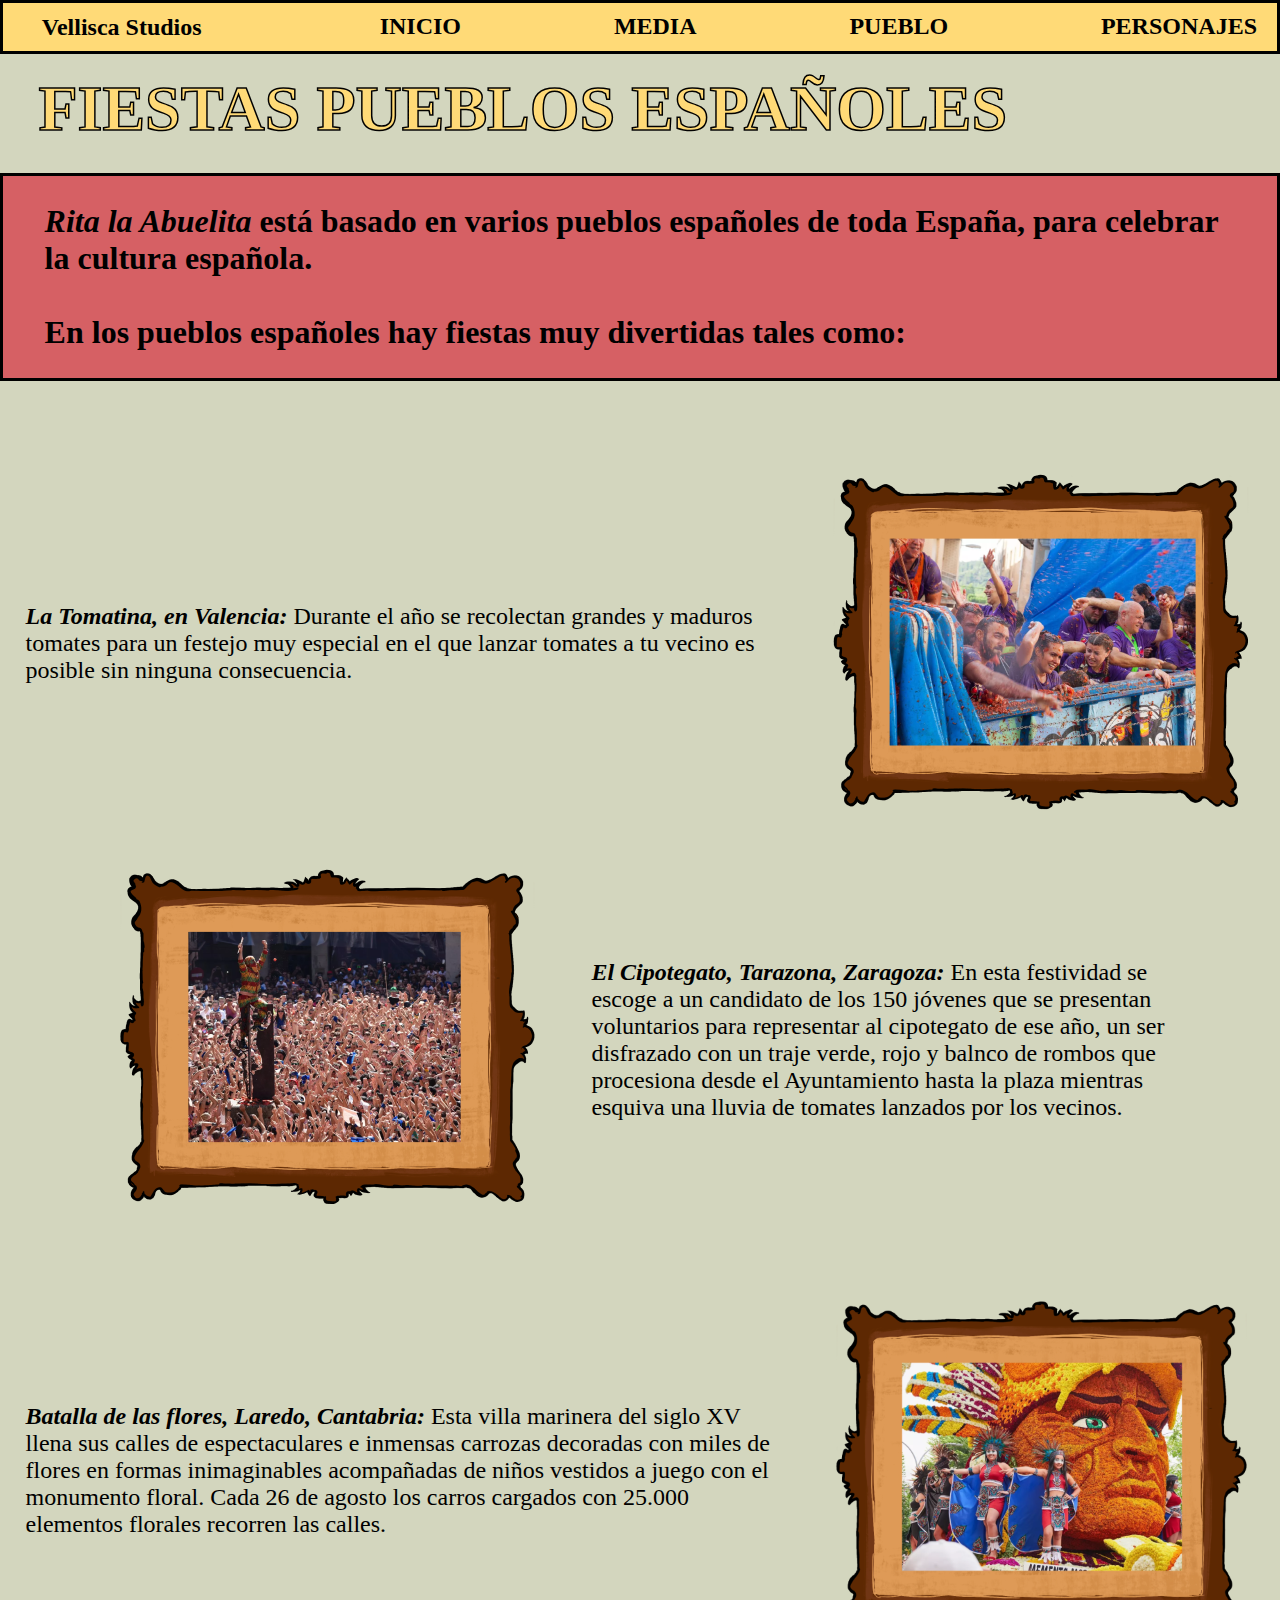
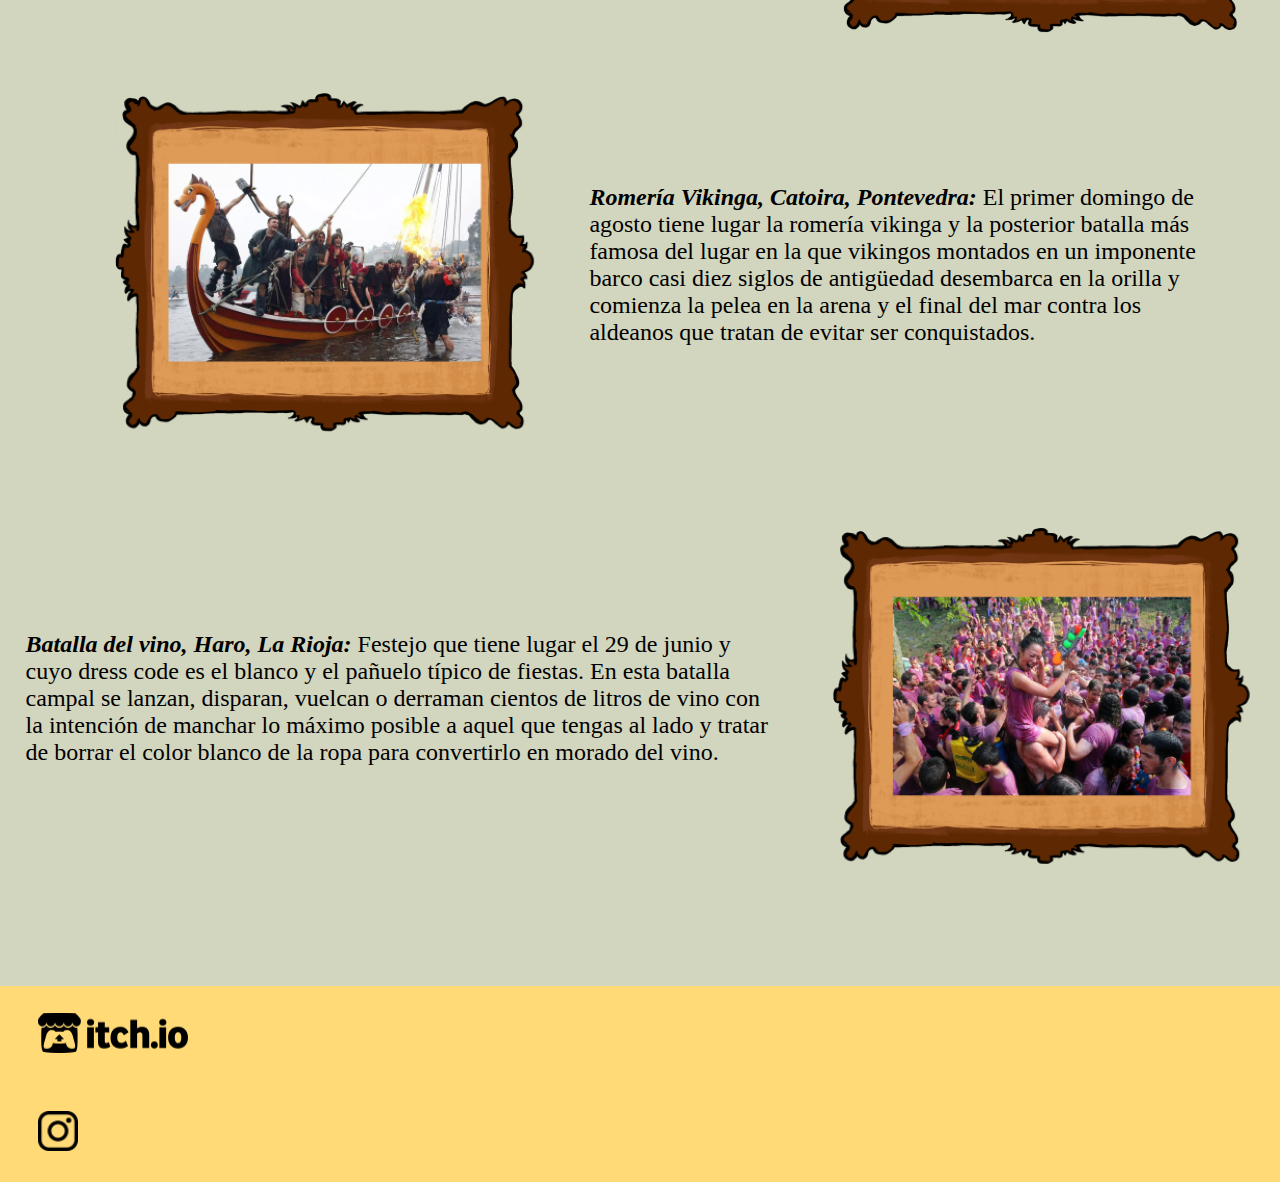
<file: RitaLaAbuelita_web/FiestasPueblos.html>
<!DOCTYPE html>
<html lang="es">
    
    <head>

        <meta charset="utf-8">
    
         
        <meta name="viewport" content="width=device-width, initial-scale=1.0">
        <meta name="author" content="Vellisca Studios">
        <meta name="description" content="Inicio RitaLaAbuelita">

        <link href="media/fotos/Cabeza Rita.png" rel="icon" type="image/x-icon">
    
        <title> 
            Fiestas de Pueblo | Vellisca Studios
        </title>

        <link href="CSS\style.css" rel="stylesheet" type="text/css">
        

    </head>

</html>
<body>
    <header>
        <nav id="menu">
            <input type="checkbox" id="menuToggle">
            <label for="menuToggle" class="menu-icon">
                <span></span>
                <span></span>
                <span></span>
            </label>
            <ul>
                <div>
                    <li class="Logo-menu">
                        <a href="VelliscaStudios.html"  >
                            Vellisca Studios
                        </a> 
                        <img  src="media/fotos/FLOR LOGO VELLISCA.png" alt="RitaInicio">
                    </li>
                </div>
                <div>
                    <li>
                        <a href="Index.html">
                            INICIO
                        </a>
                    </li>
                </div>
                <div>
                    <li>
                        <a href="Media.html">
                            MEDIA
                         </a>
                    </li>
                </div>
                <div>
                    <li>
                        <a href="Pueblo.html">
                            PUEBLO
                        </a>
                    </li>
                </div>
                <div>
                    <li>
                        <a href="Personajes.html">
                            PERSONAJES
                        </a>
                    </li>
                </div>
            </ul>
        </nav>


    </header>




    

    <h1>
        FIESTAS PUEBLOS ESPAÑOLES
    </h1>

    <div class="intro_fiestas">
        <p>
            <a><span>Rita la Abuelita</span></a> está basado en varios pueblos españoles de toda España, para celebrar la cultura española.

        </p>
        <br>
        <p>
            En los pueblos españoles hay fiestas muy divertidas tales como:

        </p>
    </div>


    <div id="info-fiestasizq">
        <div>
            <p>
                <a><span>La Tomatina, en Valencia:</span></a> Durante el año se recolectan grandes y maduros tomates para un festejo muy especial en el que lanzar tomates a tu vecino es posible sin ninguna consecuencia.
            </p>
        </div>
        <div>
            <a>
                <img src="media/fotos/tomatina.png" alt="Tomatina">
            </a>
        </div>

    </div>

    <div id="info-fiestasder">
        <div>
            <p>
                <a><span>El Cipotegato, Tarazona, Zaragoza:</span></a> En esta festividad se escoge a un candidato de los 150 jóvenes que se presentan voluntarios para representar al cipotegato de ese año, un ser disfrazado con un traje verde, rojo y balnco de rombos que procesiona desde el Ayuntamiento hasta la plaza mientras esquiva una lluvia de tomates lanzados por los vecinos. 

            </p>
        </div>
        <div>
            <a>
                <img src="media/fotos/cipotegato.png" alt="El Cipotegato">
            </a>
        </div>

    </div>

    <div id="info-fiestasizq">
        <div>
            <p>
                <a><span>Batalla de las flores, Laredo, Cantabria:</span></a> Esta villa marinera del siglo XV llena sus calles de espectaculares e inmensas carrozas decoradas con miles de flores en formas inimaginables acompañadas de niños vestidos a juego con el monumento floral. Cada 26 de agosto los carros cargados con 25.000 elementos florales recorren las calles.
            </p>
        </div>
        <div>
            <a>
                <img src="media/fotos/batalla flores.png" alt="Batalla de las Flores">
            </a>
        </div>

    </div>

    <div id="info-fiestasder">
        <div>
            <p>
                <a><span>Romería Vikinga, Catoira, Pontevedra:</span></a>  El primer domingo de agosto tiene lugar la romería vikinga y la posterior batalla más famosa del lugar en la que vikingos montados en un imponente barco casi diez siglos de antigüedad desembarca en la orilla y comienza la pelea en la arena y el final del mar contra los aldeanos que tratan de evitar ser conquistados.

            </p>
        </div>
        <div>
            <a>
                <img src="media/fotos/romeria vikinga.png" alt="Romería Vikinga">
            </a>
        </div>

    </div>

    <div id="info-fiestasizq">
        <div>
            <p>
                <a><span>Batalla del vino, Haro, La Rioja:</span></a> Festejo que tiene lugar el 29 de junio y cuyo dress code es el blanco y el pañuelo típico de fiestas. En esta batalla campal se lanzan, disparan, vuelcan o derraman cientos de litros de vino con la intención de manchar lo máximo posible a aquel que tengas al lado y tratar de borrar el color blanco de la ropa para convertirlo en morado del vino.
            </p>
        </div>
        <div>
            <a>
                <img src="media/fotos/batalla vino.png" alt="Batalla del vino">
            </a>
        </div>

    </div>
    
</body>
<footer id="pie-pagina">
    <div>
        <li>
            <a href="https://vellisca-studios.itch.io/rita-la-abuelita" target="_blank" class="imgItchio">
                <img src="media/fotos/Itch.io_logo.svg.png" alt="RitaInicio">
            </a>
        </li>
    </div>
    <div>
        <li>
            <a href="Formulario.html" target="_blank" class="imgInsta">
                <img src="media/fotos/instagram-logo.png" alt="RitaInicio">
            </a>
        </li>
    </div>
</footer>
</html>
</file>
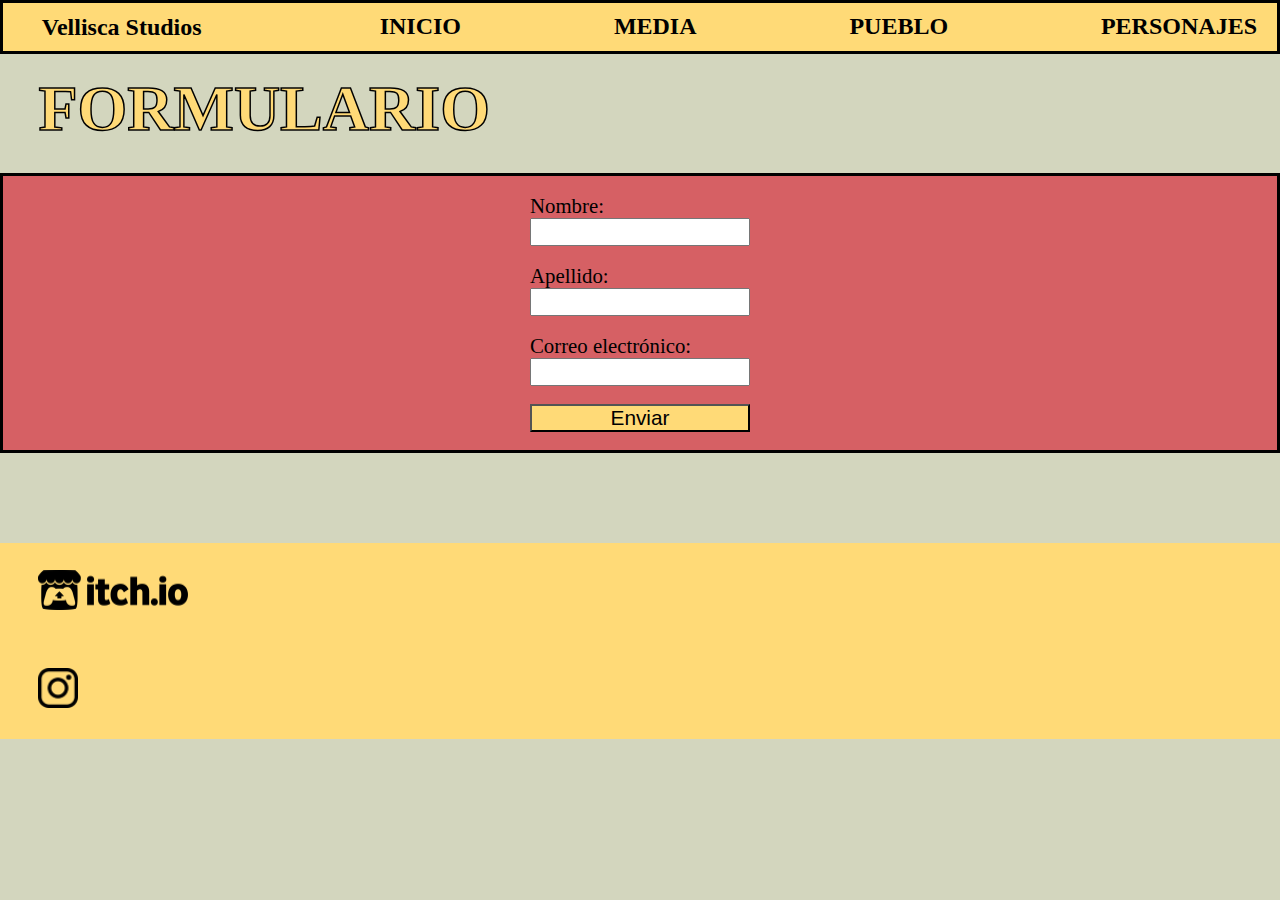
<file: RitaLaAbuelita_web/Formulario.html>
<!DOCTYPE html>
<html lang="es">
    
    <head>

        <meta charset="utf-8">
    
         
        <meta name="viewport" content="width=device-width, initial-scale=1.0">
        <meta name="author" content="Vellisca Studios">
        <meta name="description" content="Inicio RitaLaAbuelita">

        <link href="media/fotos/Cabeza Rita.png" rel="icon" type="image/x-icon">
    
        <title> 
            Formulario | Vellisca Studios
        </title>

        
        <link href="CSS\style.css" rel="stylesheet" type="text/css">

    </head>
    <header>
        <nav id="menu">
            <input type="checkbox" id="menuToggle">
            <label for="menuToggle" class="menu-icon">
                <span></span>
                <span></span>
                <span></span>
            </label>
            <ul>
                <div>
                    <li class="Logo-menu">
                        <a href="VelliscaStudios.html"  >
                            Vellisca Studios
                        </a> 
                        <img  src="media/fotos/FLOR LOGO VELLISCA.png" alt="RitaInicio">
                    </li>
                </div>
                <div>
                    <li>
                        <a href="Index.html">
                            INICIO
                        </a>
                    </li>
                </div>
                <div>
                    <li>
                        <a href="Media.html">
                            MEDIA
                         </a>
                    </li>
                </div>
                <div>
                    <li>
                        <a href="Pueblo.html">
                            PUEBLO
                        </a>
                    </li>
                </div>
                <div>
                    <li>
                        <a href="Personajes.html">
                            PERSONAJES
                        </a>
                    </li>
                </div>
            </ul>
        </nav>


    </header>

    <body>
        <h1>
            FORMULARIO
        </h1>
        <div id="formu">
            <form  action="/submit" method="post">
                <label for="nombre">
                    Nombre:
                </label>
                <br>
                <input type="text" id="nombre" name="nombre" required><br><br>
    
                <label for="apellido">
                    Apellido:
                </label>
                <br>
                <input type="text" id="apellido" name="apellido" required><br><br>
    
                <label for="email">
                    Correo electrónico:
                </label>
                <br>
                <input type="email" id="email" name="email" required><br><br>
    
                <input class="enviar" type="submit" value="Enviar">
            </form>
        </div>

    </body>
    <footer id="pie-pagina">
        <div>
            <li>
                <a href="https://vellisca-studios.itch.io/rita-la-abuelita" target="_blank" class="imgItchio">
                    <img src="media/fotos/Itch.io_logo.svg.png" alt="RitaInicio">
                </a>
            </li>
        </div>
        <div>
            <li>
                <a href="https://vellisca-studios.itch.io/rita-la-abuelita" target="_blank" class="imgInsta">
                    <img src="media/fotos/instagram-logo.png" alt="RitaInicio">
                </a>
            </li>
        </div>
    </footer>
</html>
</file>
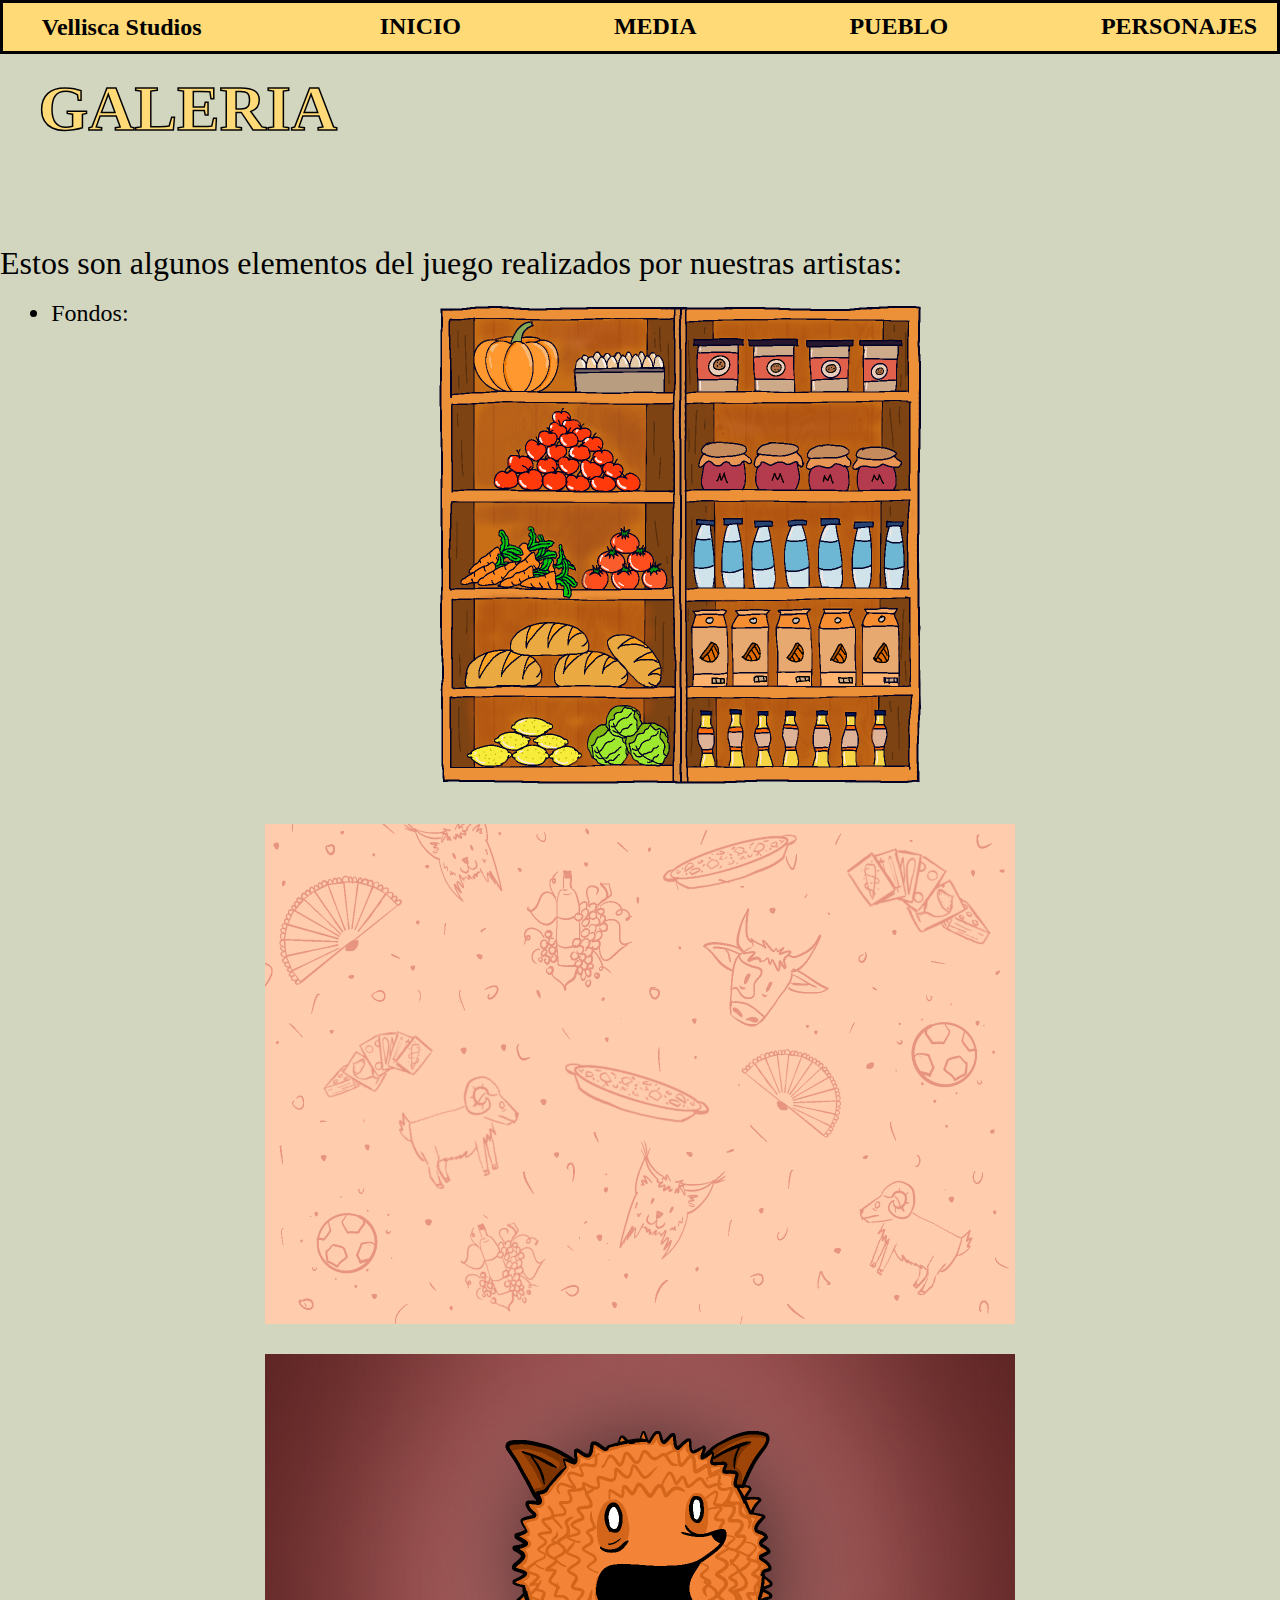
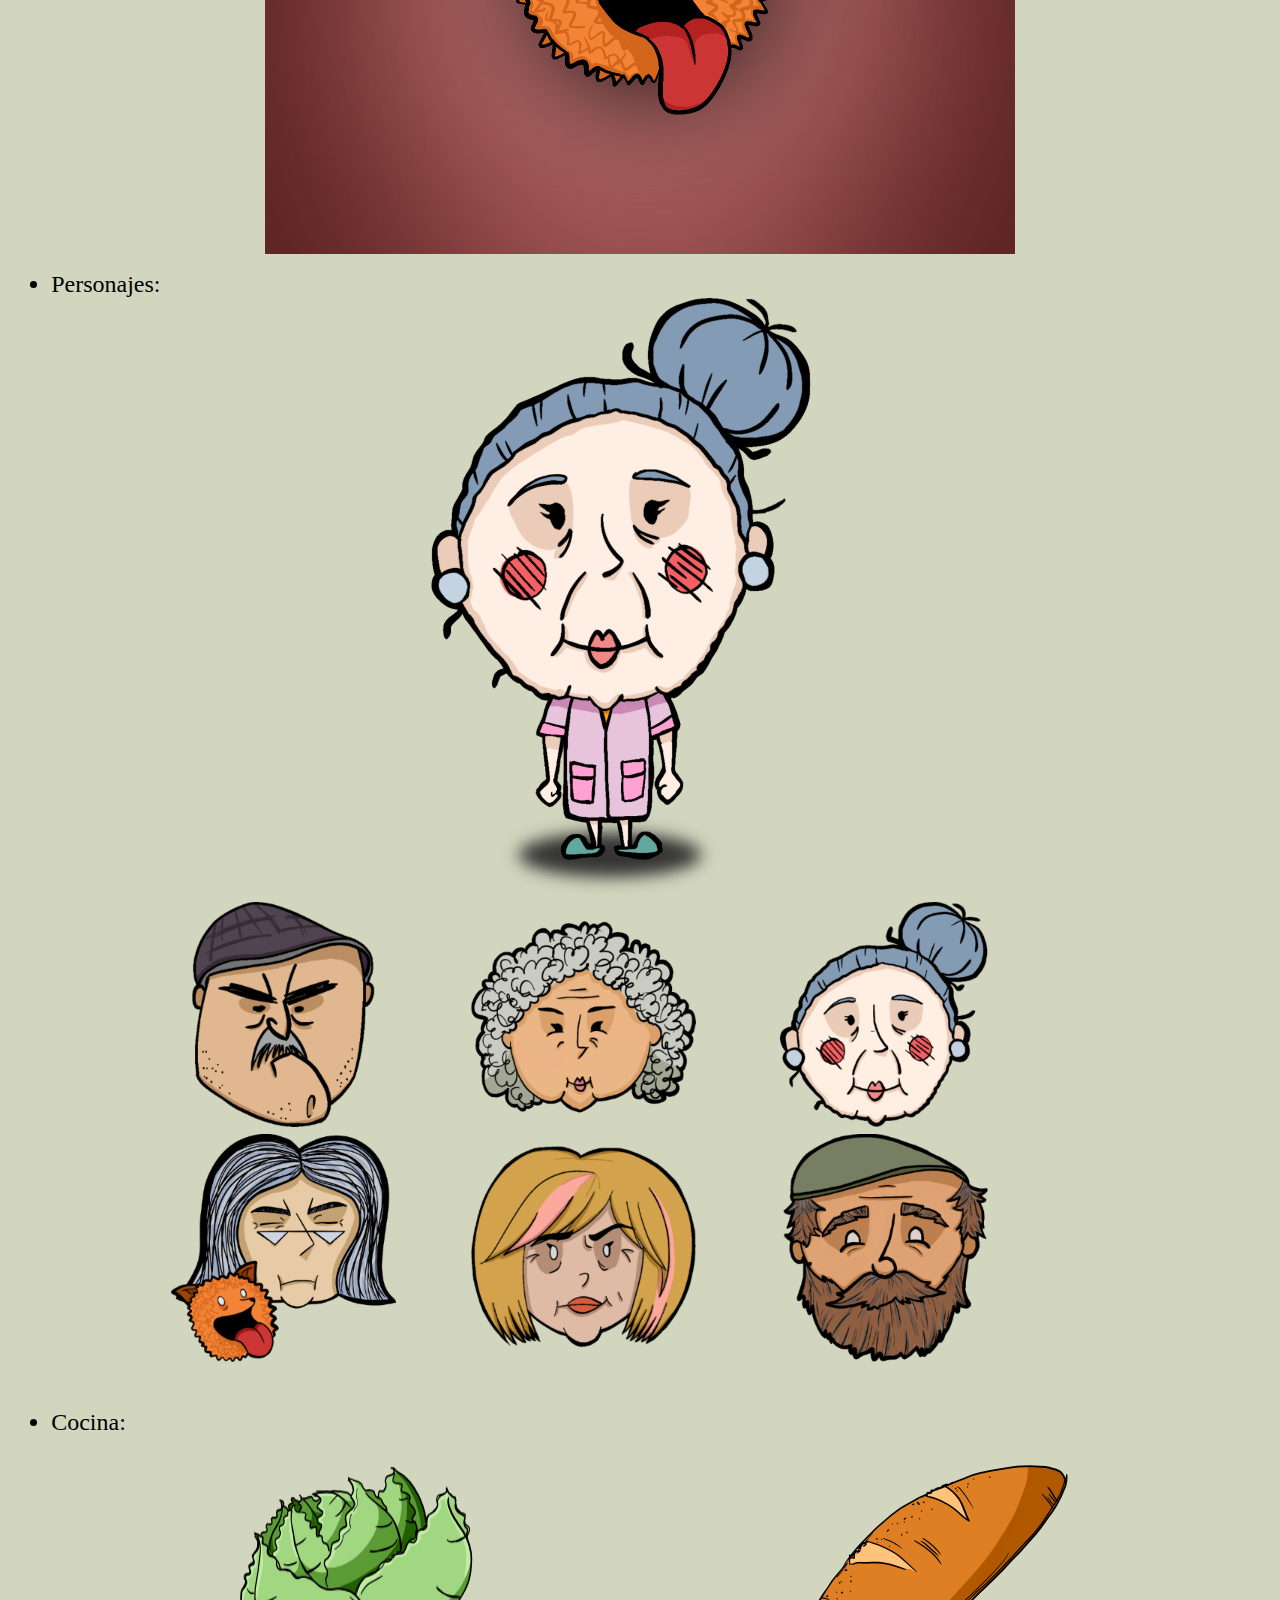
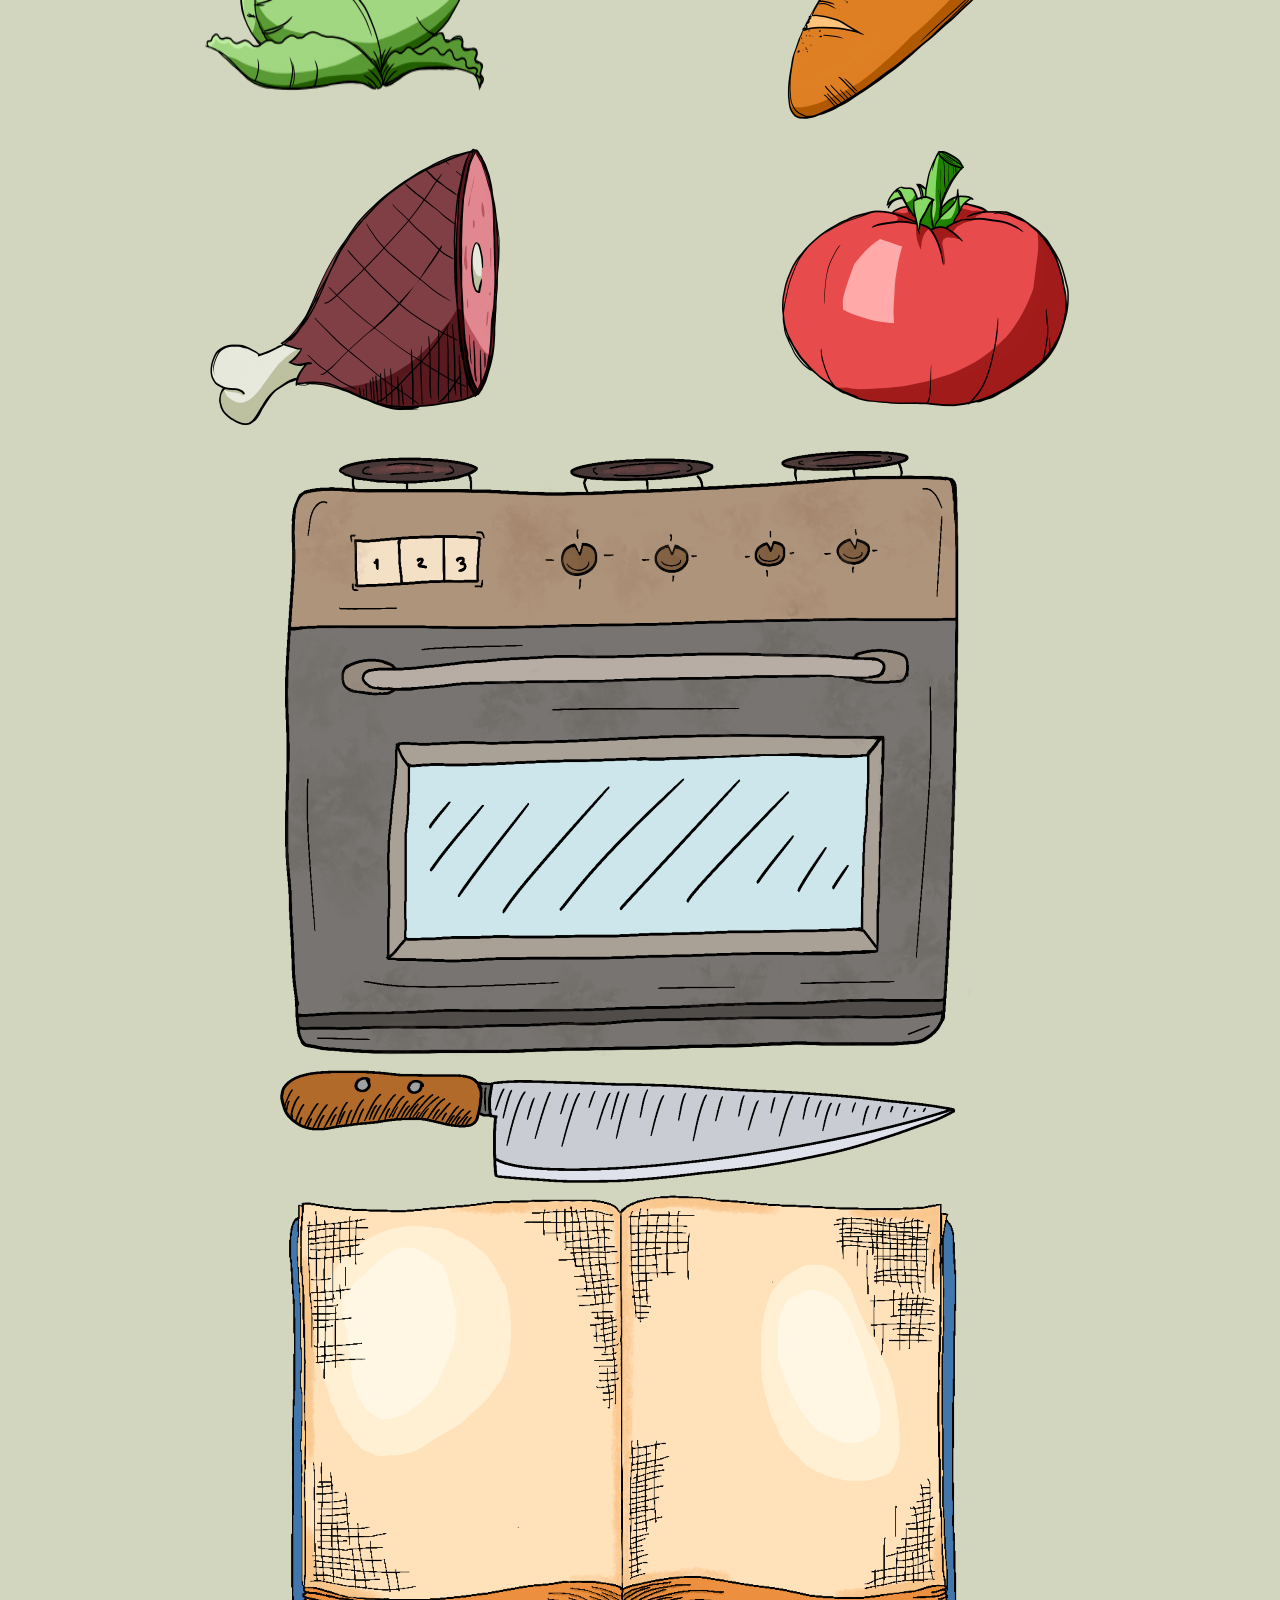
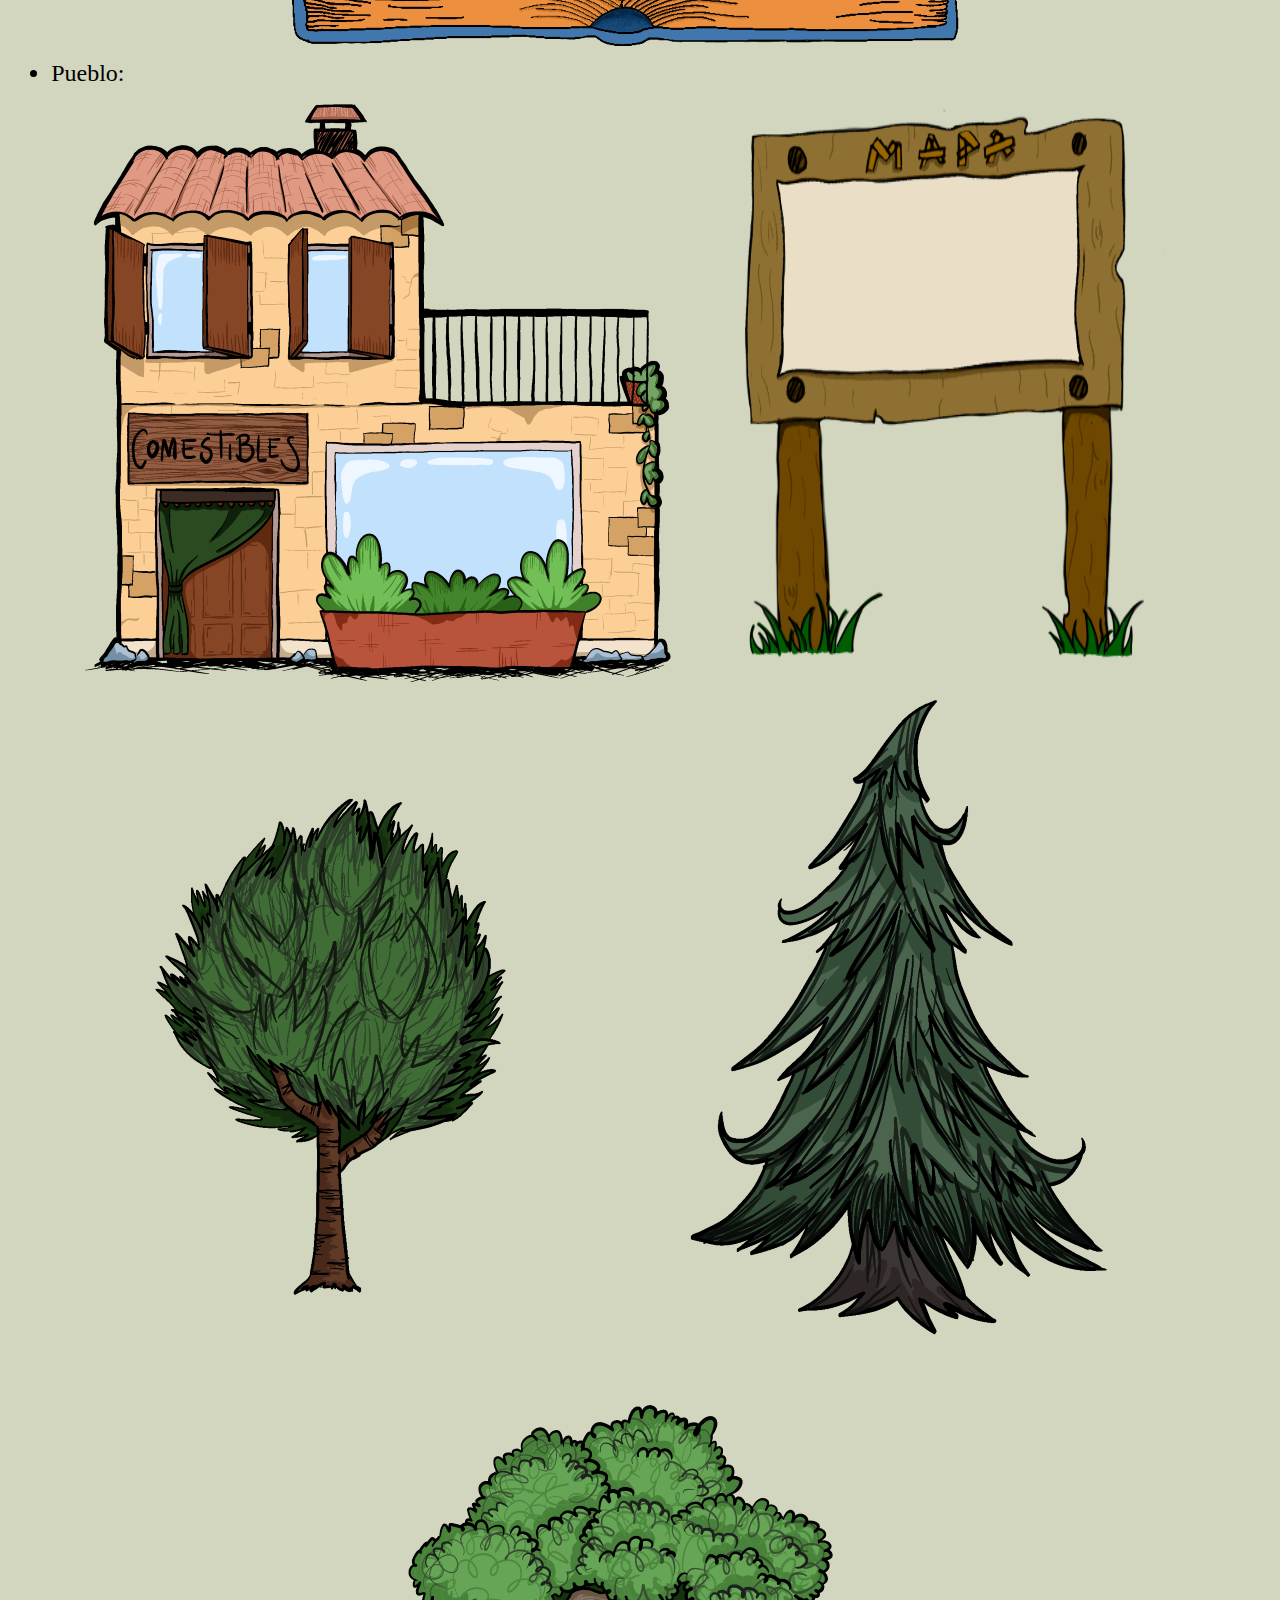
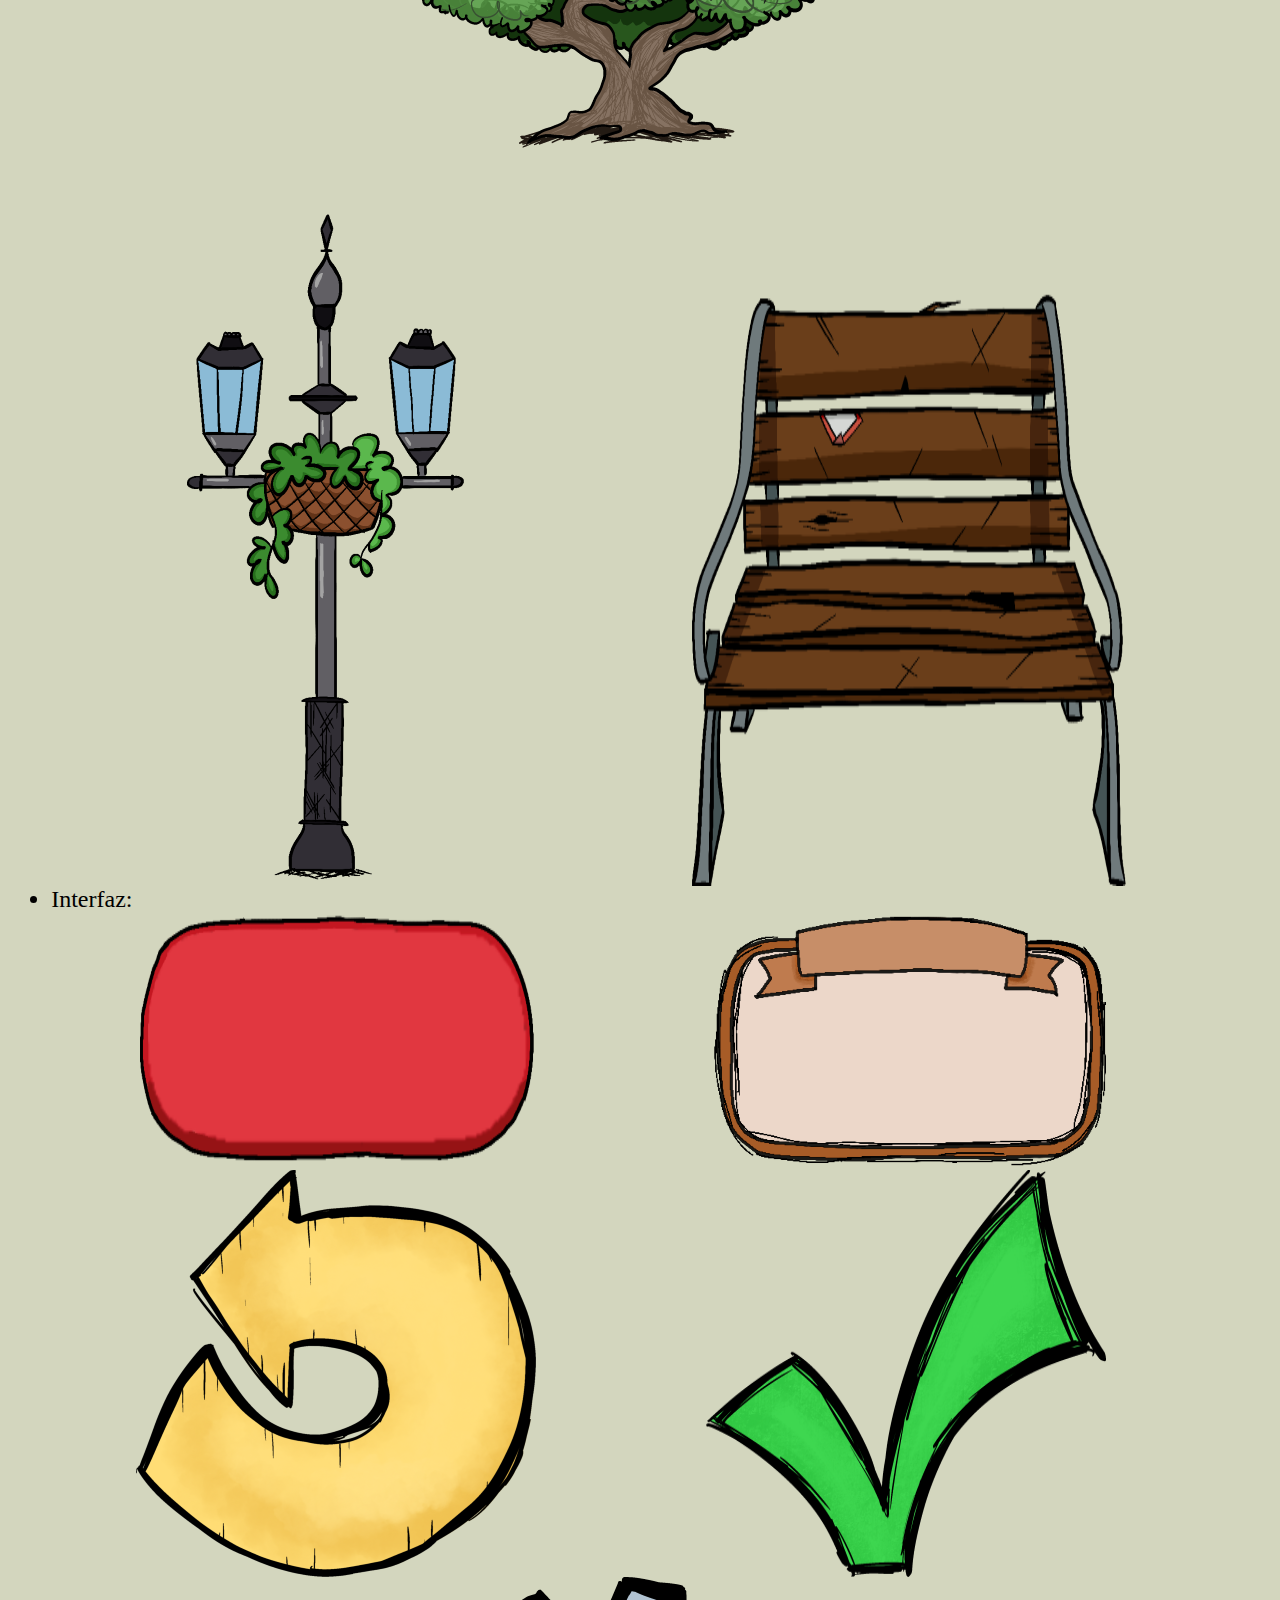
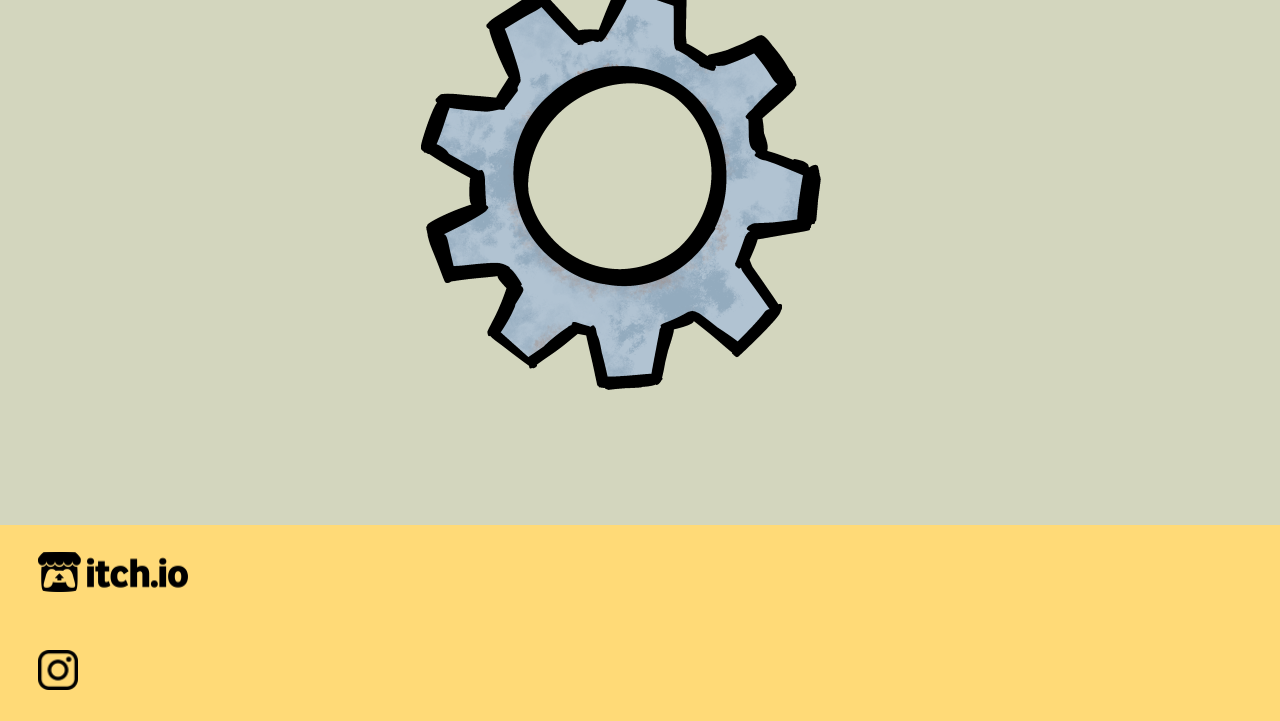
<file: RitaLaAbuelita_web/Galeria.html>
<!DOCTYPE html>
<html lang="es">
    
    <head>

        <meta charset="utf-8">
    
         
        <meta name="viewport" content="width=device-width, initial-scale=1.0">
        <meta name="author" content="Vellisca Studios">
        <meta name="description" content="Inicio RitaLaAbuelita">

        <link href="media/fotos/Cabeza Rita.png" rel="icon" type="image/x-icon">
    
        <title> 
            Galeria | Vellisca Studios
        </title>
        
        
        <link href="CSS\style.css" rel="stylesheet" type="text/css">

    </head>

</html>
<body>
    <header>
        <nav id="menu">
            <input type="checkbox" id="menuToggle">
            <label for="menuToggle" class="menu-icon">
                <span></span>
                <span></span>
                <span></span>
            </label>
            <ul>
                <div>
                    <li class="Logo-menu">
                        <a href="VelliscaStudios.html"  >
                            Vellisca Studios
                        </a> 
                        <img  src="media/fotos/FLOR LOGO VELLISCA.png" alt="RitaInicio">
                    </li>
                </div>
                <div>
                    <li>
                        <a href="Index.html">
                            INICIO
                        </a>
                    </li>
                </div>
                <div>
                    <li>
                        <a href="Media.html">
                            MEDIA
                         </a>
                    </li>
                </div>
                <div>
                    <li>
                        <a href="Pueblo.html">
                            PUEBLO
                        </a>
                    </li>
                </div>
                <div>
                    <li>
                        <a href="Personajes.html">
                            PERSONAJES
                        </a>
                    </li>
                </div>
            </ul>
        </nav>


    </header>


    <h1>
        GALERIA
    </h1>

    <div id="Galeria-info">
        <p class="Galeria-text">Estos son algunos elementos del juego realizados por nuestras artistas:</p>
        <div class="Galeria-section">
            <div class="Galeria-divisor">
                <div>                    
                    <br>
                    
                    <ul>
                        <li class="Galeria-text">
                        Fondos:
                        </li>
                    </ul>
                </div>

                <div class="Galeria-image">
                    <img src="media/fotos/Estanteria.png" alt="Estentería de supermercado" class="Fondos">
                </div>
            </div>

            <div class="Galeria-divisor">
                <div class="Galeria-image">
                    <img src="media/fotos/FondoMenu.png" alt="Fondo de menú" class="Fondos">
                </div>
                <div class="Galeria-image">
                    <img src="media/fotos/PantallaCarga.png" alt="Pantalla de carga" class="Fondos">
                </div>
            </div>

            <div>
                <ul>
                    <li class="Galeria-text">Personajes:</li>
                </ul>

                <div class="Galeria-divisor">
                    <div>
                        <img src="media/fotos/Rita-galeria.png" alt="Rita" class="Galeria-Rita" class="">
                    </div>

                    <div class="Grupo-cabezas">
                        <div class="Images-galeria-grupos">
                            <div class="Images-cabezas">
                                <img src="media/fotos/Cabeza Enrique.png" alt="Cabeza de Enrique" class="Galeria-image-component">
                            </div>
                            <div class="Images-cabezas">
                                <img src="media/fotos/Cabeza Paca.png" alt="Cabeza de Paca" class="Galeria-image-component">
                            </div>
                            <div class="Images-cabezas">
                                <img src="media/fotos/Cabeza Rita.png" alt="Cabeza de Rita" class="Galeria-image-component">
                            </div>
                        </div>

                        <div class="Images-galeria-grupos">
                            <div class="Images-cabezas">
                                <img src="media/fotos/Cabeza Concha.png" alt="Cabeza de Concha" class="Galeria-image-component">
                            </div>
                            <div class="Images-cabezas">
                                <img src="media/fotos/Cabeza Rosa.png" alt="Cabeza de Rosa" class="Galeria-image-component">
                            </div>
                            <div class="Images-cabezas">
                                <img src="media/fotos/Cabeza Toño.png" alt="Cabeza de Toño" class="Galeria-image-component">
                            </div>
                        </div>
                    </div>
                </div>
            </div>

            <div>
                <ul>
                    <li class="Galeria-text">Cocina:</li>
                </ul>

                <div class="HUD-images">
                    <div class="Images-galeria-grupos">
                        <img src="media/fotos/Lechuga.png" class="Images-alimentos" alt="Lechuga" class="Galeria-image-component">
                        <img src="media/fotos/Pan.png" class="Images-alimentos" alt="Pan" class="Galeria-image-component">
                        <img src="media/fotos/Jamon.png" class="Images-alimentos" alt="Jamón" class="Galeria-image-component">
                        <img src="media/fotos/Tomate.png" class="Images-alimentos" alt="Tomate" class="Galeria-image-component">
                    </div>

                    <div class="Galeria-divisor">
                        <img src="media/fotos/Horno.png" alt="Horno" class="Movil-no">

                        <div class="Galeria-vertical">
                            <img src="media/fotos/Cuchillo.png" alt="cuchillo">
                            <img src="media/fotos/Libro.png" alt="Libro">
                        </div>
                    </div>
                </div>
            </div>

            <div>
                <ul>
                    <li class="Galeria-text">Pueblo:</li>
                </ul>

                <div class="HUD-images">
                    <div class="Images-galeria-grupos">
                        <img src="media/fotos/Tienda.png" alt="Tienda" class="Galeria-image-abajo-component">
                        <img src="media/fotos/Mapa.png" alt="Mapa" class="Galeria-image-abajo-component">
                    </div>

                    <div class="Images-galeria-grupos">
                        <img src="media/fotos/Árbol 1.png" alt="Árbol" class="Galeria-image-abajo-component">
                        <img src="media/fotos/Árbol 2.png" alt="Árbol" class="Galeria-image-abajo-component">
                        <img src="media/fotos/Árbol 3.png" alt="Árbol" class="Galeria-image-abajo-component">
                    </div>

                    <div class="Images-galeria-grupos">
                        <img src="media/fotos/Farola.png" alt="Farola" class="Galeria-image-abajo-component">
                        <img src="media/fotos/Banco.png" alt="Banco" class="Galeria-image-abajo-component">
                    </div>
                </div>

                <div class="HUD-images">
                    <ul>
                        <li class="Galeria-text">Interfaz:</li>
                    </ul>


                    <div class="Images-galeria-grupos">
                        <img src="media/fotos/Salir HUD.png" alt="Botón de Salir del HUD" class="Galeria-image-abajo-component">
                        <img src="media/fotos/Comida HUD.png" alt="HUD de comida" class="Galeria-image-abajo-component">
                    </div>


                    <div class="Images-galeria-grupos">
                        <img src="media/fotos/Volver HUD.png" alt="Botón de Volver del HUD" class="Galeria-image-abajo-component">
                        <img src="media/fotos/Check HUD.png" alt="Botón de Check del HUD" class="Galeria-image-abajo-component">
                        <img src="media/fotos/Ajustes HUD.png" alt="Botón de Ajustes del HUD" class="Galeria-image-abajo-component">
                    </div>
                </div>
            </div>
        </div>
    </div>
</body>
<footer id="pie-pagina">
    <div>
        <li>
            <a href="https://vellisca-studios.itch.io/rita-la-abuelita" target="_blank" class="imgItchio">
                <img src="media/fotos/Itch.io_logo.svg.png" alt="RitaInicio">
            </a>
        </li>
    </div>
    <div>
        <li>
            <a href="https://vellisca-studios.itch.io/rita-la-abuelita" target="_blank" class="imgInsta">
                <img src="media/fotos/instagram-logo.png" alt="RitaInicio">
            </a>
        </li>
    </div>
</footer>
</html>
</file>
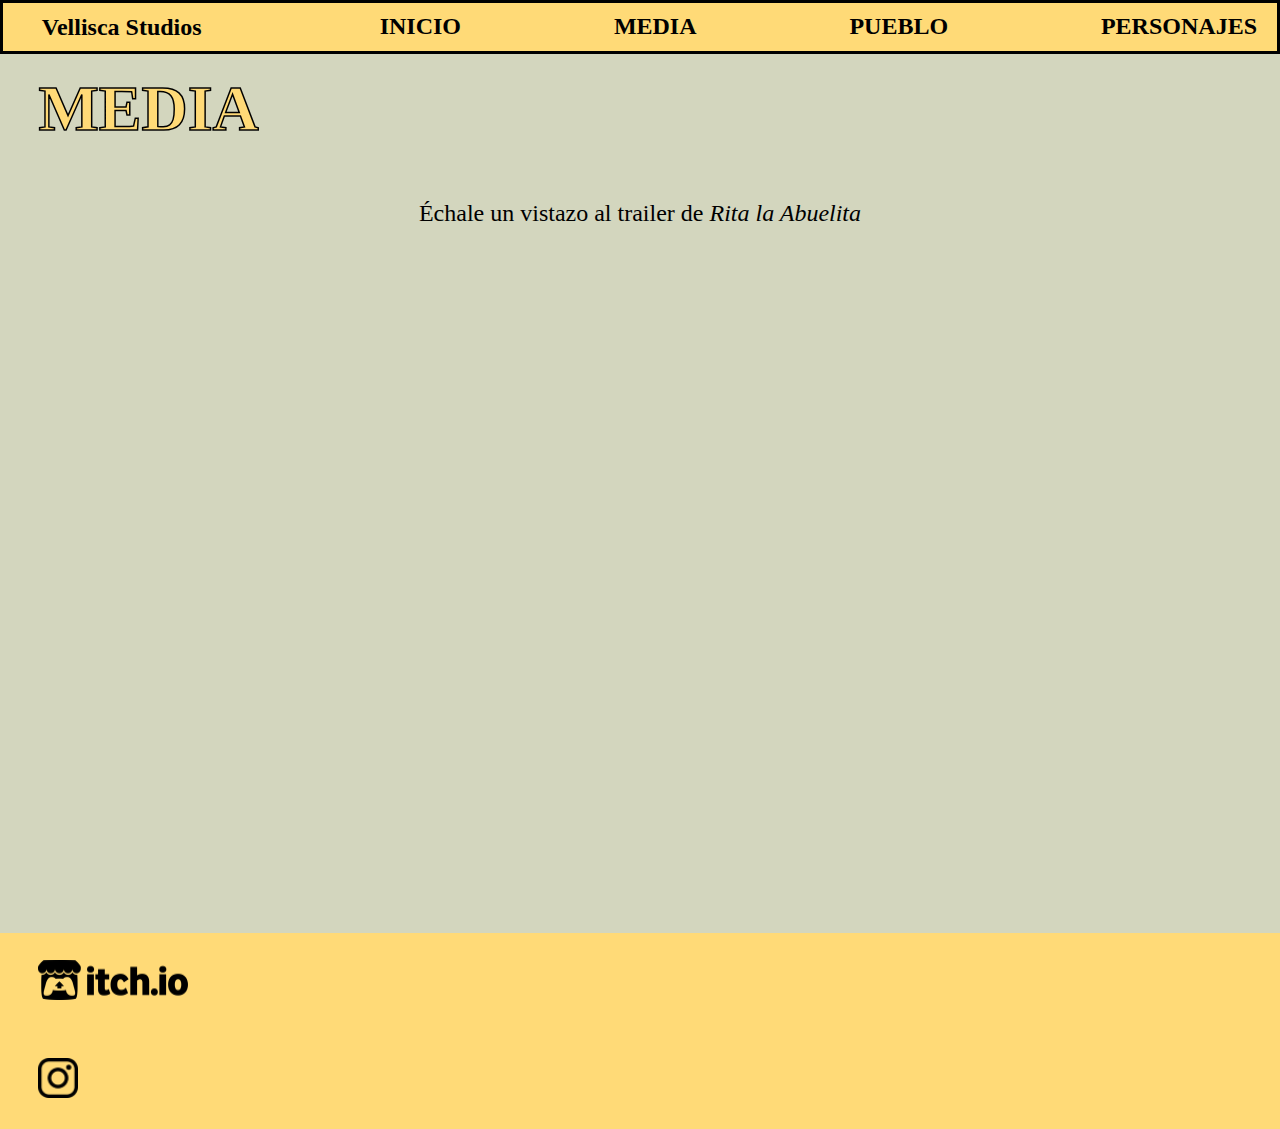
<file: RitaLaAbuelita_web/Media.html>
<!DOCTYPE html>
<html lang="es">
    
    <head>

        <meta charset="utf-8">
    
         
        <meta name="viewport" content="width=device-width, initial-scale=1.0">
        <meta name="author" content="Vellisca Studios">
        <meta name="description" content="Inicio RitaLaAbuelita">

        <link href="media/fotos/Cabeza Rita.png" rel="icon" type="image/x-icon">
    
        <title> 
            Media | Vellisca Studios
        </title>


        <link href="CSS\style.css" rel="stylesheet" type="text/css">

    </head>

</html>
<body>
    <header>
        <nav id="menu">
            <input type="checkbox" id="menuToggle">
            <label for="menuToggle" class="menu-icon">
                <span></span>
                <span></span>
                <span></span>
            </label>
            <ul>
                <div>
                    <li class="Logo-menu">
                        <a href="VelliscaStudios.html"  >
                            Vellisca Studios
                        </a> 
                        <img  src="media/fotos/FLOR LOGO VELLISCA.png" alt="RitaInicio">
                    </li>
                </div>
                <div>
                    <li>
                        <a href="Index.html">
                            INICIO
                        </a>
                    </li>
                </div>
                <div>
                    <li>
                        <a href="Media.html">
                            MEDIA
                         </a>
                    </li>
                </div>
                <div>
                    <li>
                        <a href="Pueblo.html">
                            PUEBLO
                        </a>
                    </li>
                </div>
                <div>
                    <li>
                        <a href="Personajes.html">
                            PERSONAJES
                        </a>
                    </li>
                </div>
            </ul>
        </nav>


    </header>

    <h1>
        MEDIA
    </h1>
    <div id="RitaMedia">
        <div>
            <p>
                Échale un vistazo al trailer de <a><span>Rita la Abuelita</span></a>
            </p>
        </div>
        
        <div>
            <a ><iframe src="https://www.youtube.com/embed/MK368yt4UDU?controls=0&loop=1&mute=1&autoplay=0" title="YouTube video player" frameborder="0" allow="accelerometer; autoplay; clipboard-write; encrypted-media; gyroscope; picture-in-picture; web-share" referrerpolicy="strict-origin-when-cross-origin" allowfullscreen></iframe></a>
        </div>    
    </div>
    
</body>
<footer id="pie-pagina">
    <div>
        <li>
            <a href="https://vellisca-studios.itch.io/rita-la-abuelita" target="_blank" class="imgItchio">
                <img src="media/fotos/Itch.io_logo.svg.png" alt="RitaInicio">
            </a>
        </li>
    </div>
    <div>
        <li>
            <a href="https://vellisca-studios.itch.io/rita-la-abuelita" target="_blank" class="imgInsta">
                <img src="media/fotos/instagram-logo.png" alt="RitaInicio">
            </a>
        </li>
    </div>
</footer>
</html>
</file>
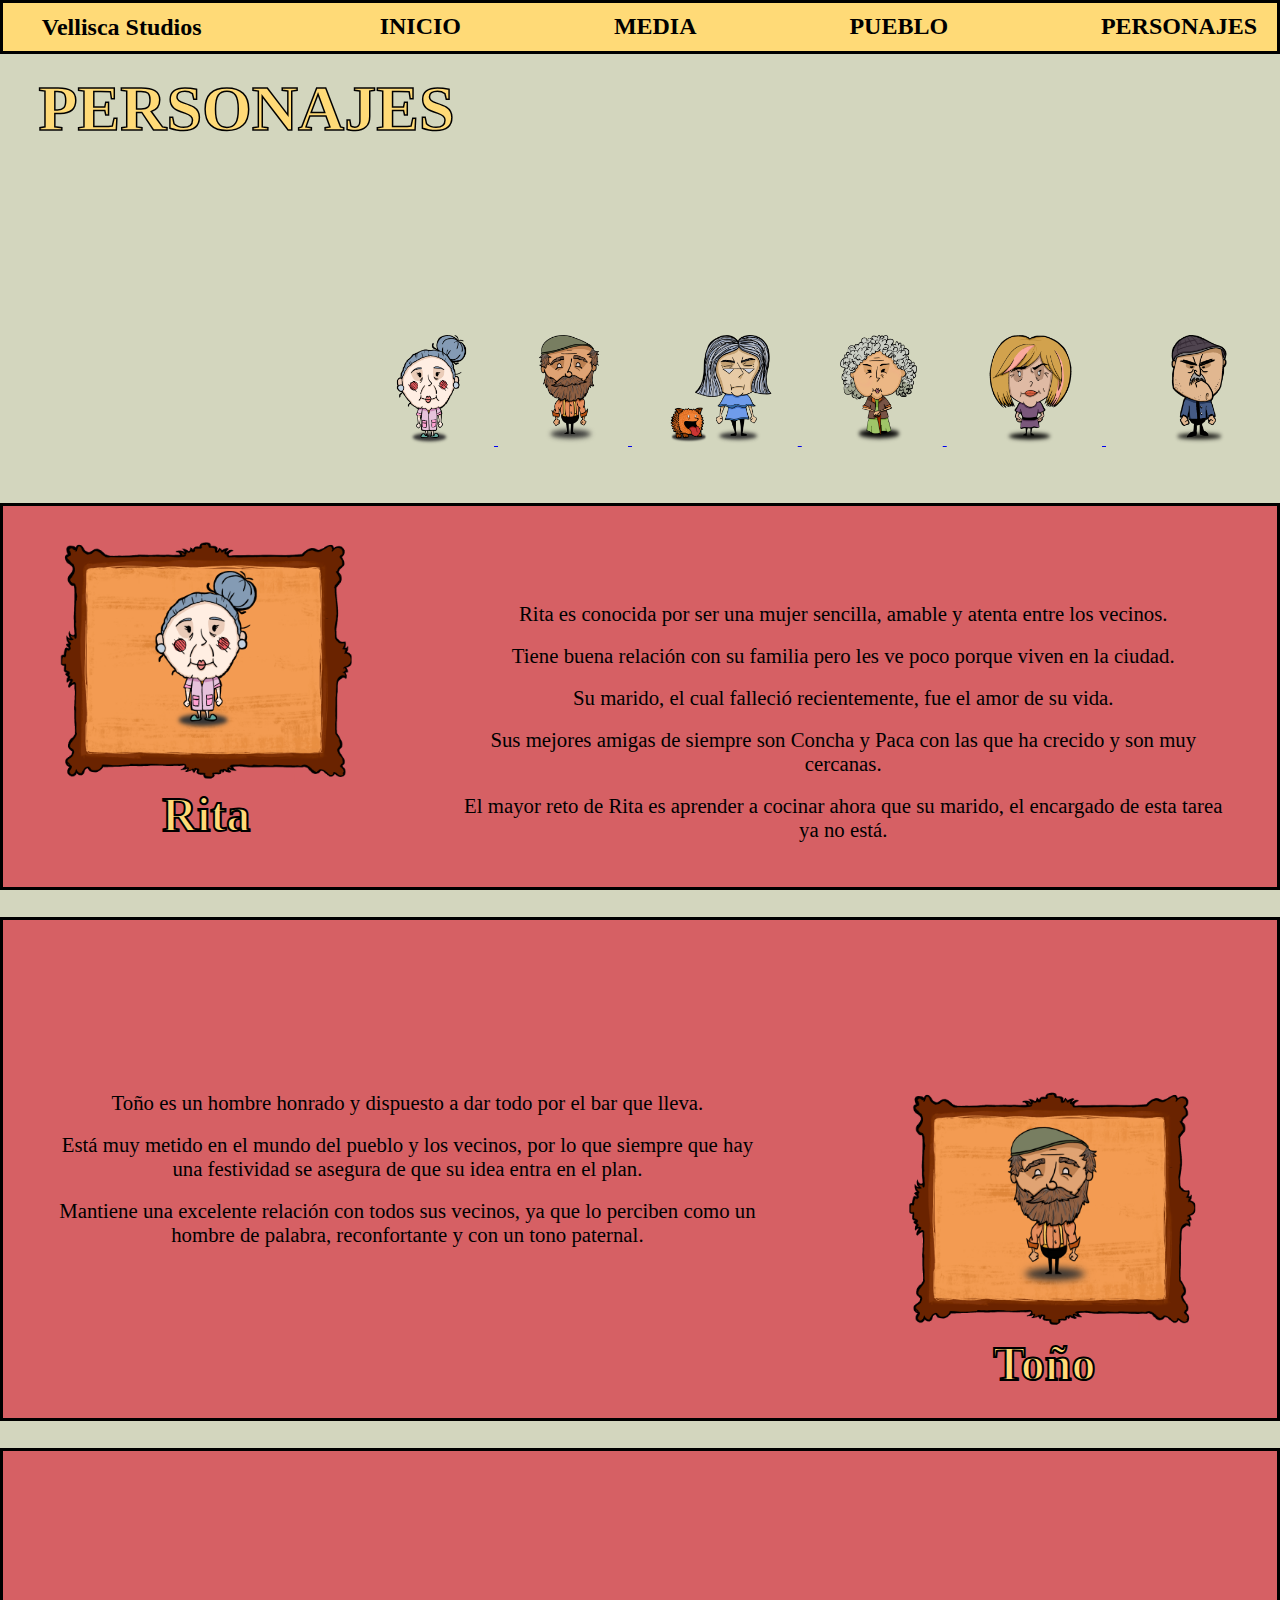
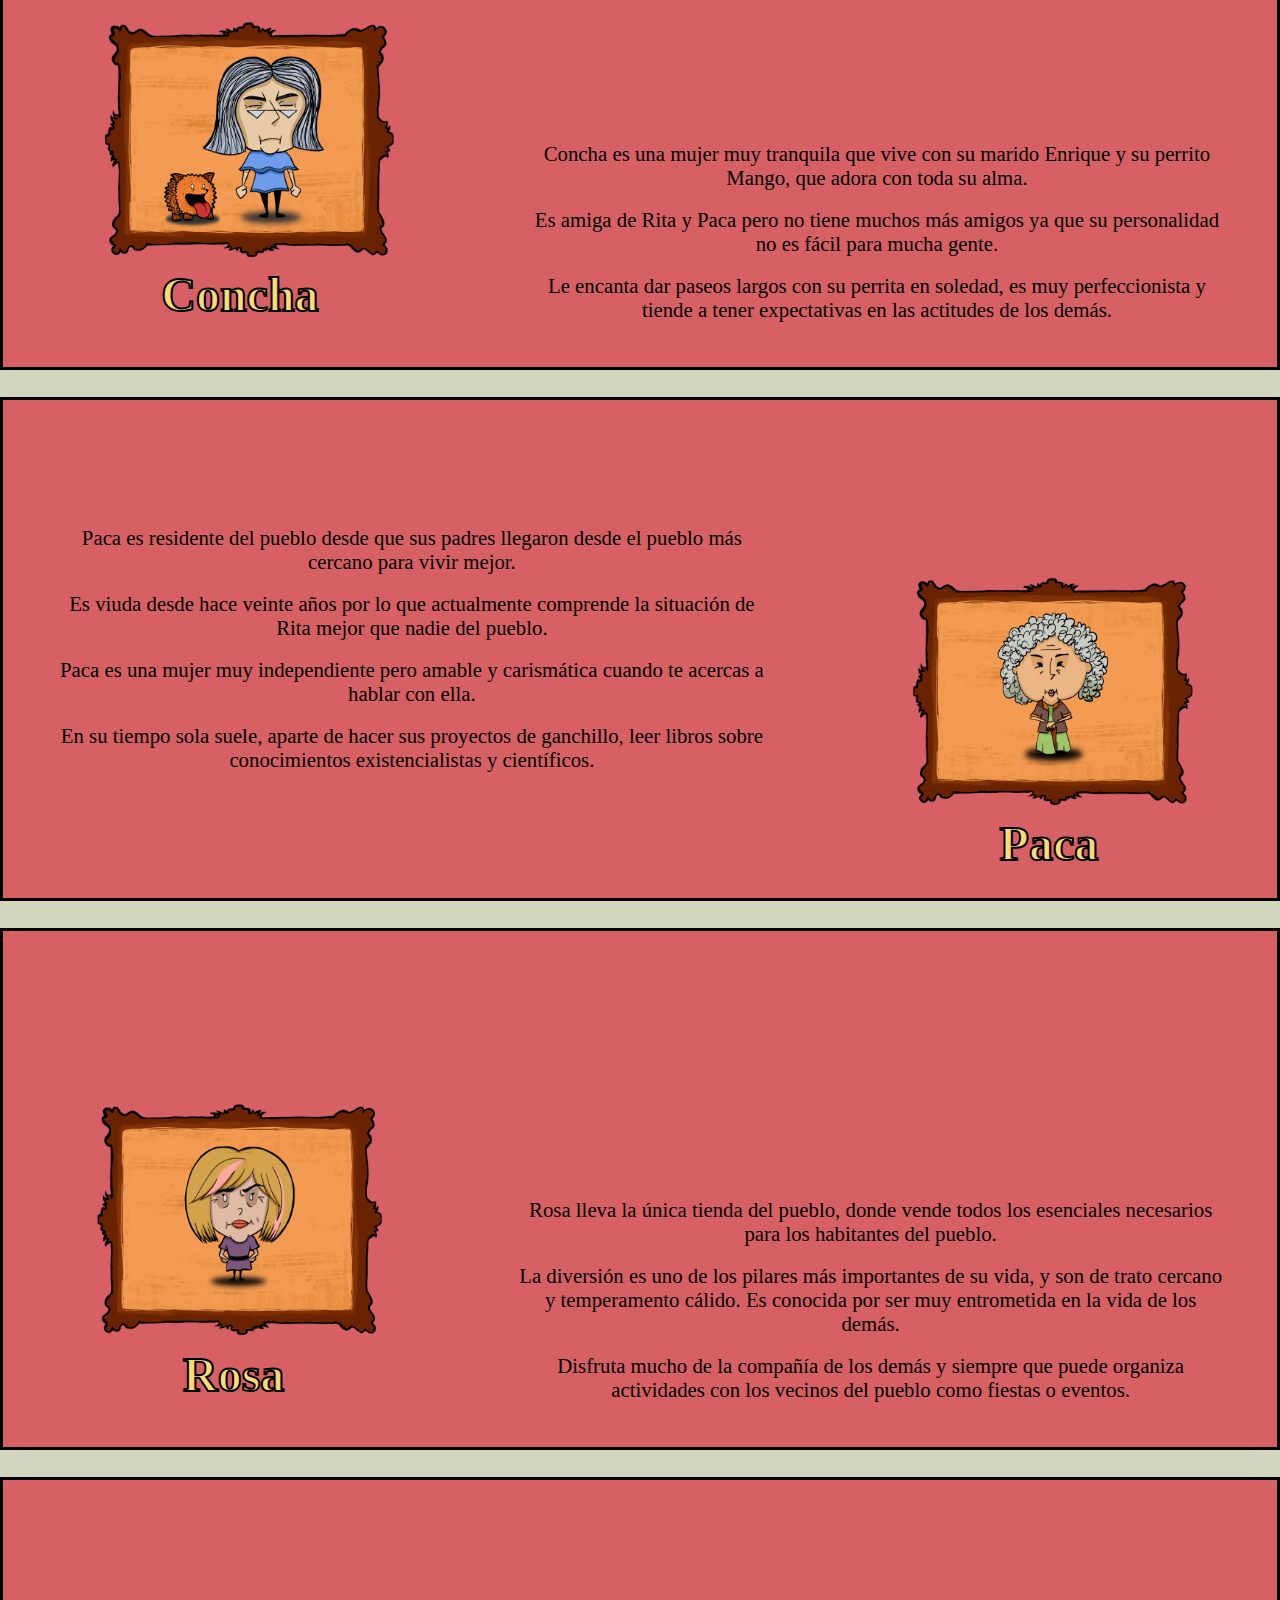
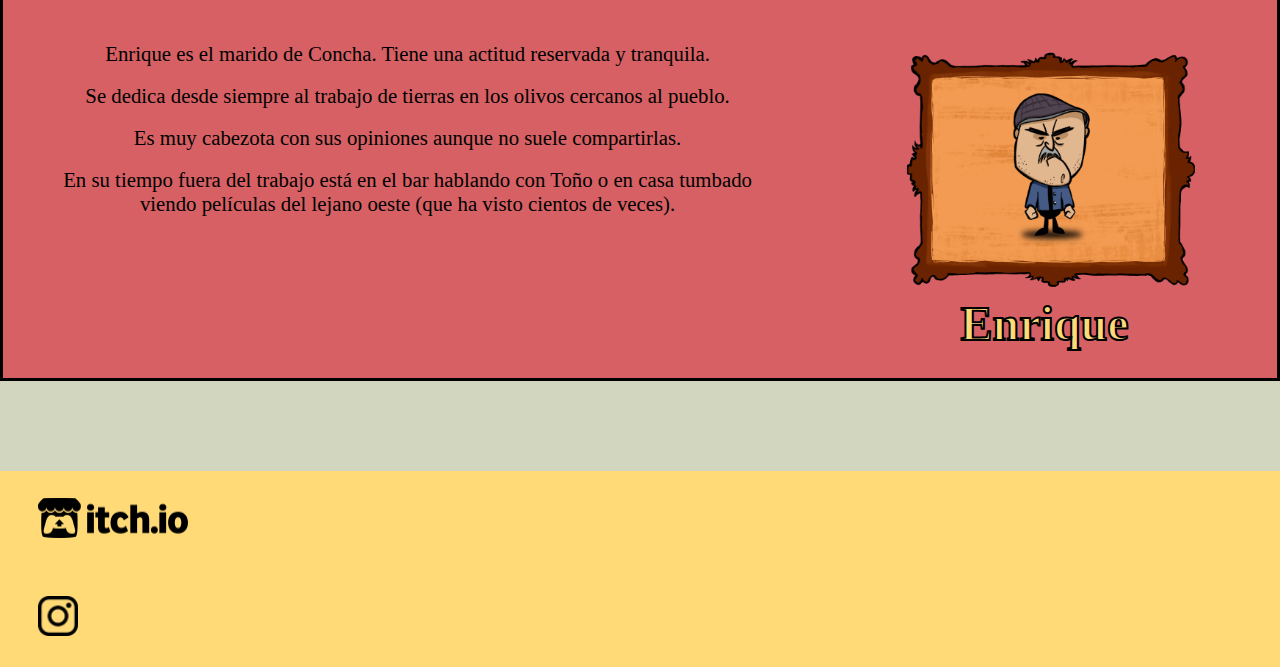
<file: RitaLaAbuelita_web/Personajes.html>
<!DOCTYPE html>
<html lang="es">
    
    <head>

        <meta charset="utf-8">
    
         
        <meta name="viewport" content="width=device-width, initial-scale=1.0">
        <meta name="author" content="Vellisca Studios">
        <meta name="description" content="Inicio RitaLaAbuelita">

        <link href="media/fotos/Cabeza Rita.png" rel="icon" type="image/x-icon">
    
        <title> 
            RitaLaAbuelita | Vellisca Studios
        </title>


        <link href="CSS\style.css" rel="stylesheet" type="text/css">

    </head>

</html>

<body>

    <header>
        <nav id="menu">
            <input type="checkbox" id="menuToggle">
            <label for="menuToggle" class="menu-icon">
                <span></span>
                <span></span>
                <span></span>
            </label>
            <ul>
                <div>
                    <li class="Logo-menu">
                        <a href="VelliscaStudios.html"  >
                            Vellisca Studios
                        </a> 
                        <img  src="media/fotos/FLOR LOGO VELLISCA.png" alt="RitaInicio">
                    </li>
                </div>
                <div>
                    <li>
                        <a href="Index.html">
                            INICIO
                        </a>
                    </li>
                </div>
                <div>
                    <li>
                        <a href="Media.html">
                            MEDIA
                         </a>
                    </li>
                </div>
                <div>
                    <li>
                        <a href="Pueblo.html">
                            PUEBLO
                        </a>
                    </li>
                </div>
                <div>
                    <li>
                        <a href="Personajes.html">
                            PERSONAJES
                        </a>
                    </li>
                </div>
            </ul>
        </nav>


    </header>
    <h1>
        PERSONAJES
    </h1>

    <div id="Personajes-selection">
        <li>
            <a href="#info-Rita">
                <img class="image-inicio" src="media/fotos/Rita.png" alt="Rita">
            </a>
            <a href="#info-Tonio">
                <img class="image-inicio" src="media/fotos/Tonio.png" alt="Tonio">
            </a>
            <a href="#info-Concha">
                <img class="image-inicio" src="media/fotos/Concha.png" alt="Concha">
            </a>
            <a href="#info-Paca">
                <img class="image-inicio" src="media/fotos/Paca.png" alt="Paca">
            </a>
            <a href="#info-Rosa">
                <img class="image-inicio" src="media/fotos/Rosa.png" alt="Rosa">
            </a>
            <a href="#info-Enrique">
                <img class="image-inicio" src="media/fotos/Enrique.png" alt="Enrique">
            </a>
        </li>
    </div>

    <div id="pers_der">
        
        <div class="foto-personaje">
            <a href="#info-personajes">
                <img src="media/fotos/CuadroRita.PNG" alt="Rita">
            </a>
            <a class="personaje-name">
                Rita
            </a>
        </div>
        <div>
            <p>
                Rita es conocida por ser una mujer sencilla, 
                amable y atenta entre los vecinos.
            </p>
            <br>
            <p>
                Tiene buena relación con su familia pero les ve 
                poco porque viven en la ciudad.
            </p>
            <br>
            <p>
                Su marido, el cual falleció recientemente, fue el amor 
                de su vida.

            </p>
            <br>
            <p>
                Sus mejores amigas de siempre son Concha y Paca con las que 
                ha crecido y son muy cercanas.
            </p>
            <br>
            <p>
                El mayor reto de Rita es aprender a cocinar ahora que su marido, el 
                encargado de esta tarea ya no está.
            </p>
        </div>

    </div>
    
    <div id="pers_izq">
        <div>
            <p>
                Toño es un hombre honrado y dispuesto a dar todo por el bar 
                que lleva.
            </p>
            <br>
            <p>
                Está muy metido en el mundo del pueblo y los vecinos, por lo que 
                siempre que hay una festividad se asegura de que su idea entra en 
                el plan.

            </p>
            <br>
            <p>
                Mantiene una excelente relación con todos sus vecinos, ya que lo perciben 
                como un hombre de palabra, reconfortante y con un tono paternal. 

            </p>
        </div>
        <div>
            <a href="#info-personajes">
                <img class="image-inicio" src="media/fotos/CuadroTonio.PNG" alt="Rita">
            </a>
            <a class="personaje-name">
                Toño
            </a>
        </div>
    </div>

    <div id="pers_der">
        <div>
            <a href="#info-personajes">
                <img class="image-inicio" src="media/fotos/CuadroConcha.PNG" alt="Rita">
            </a>
            <a class="personaje-name">
                Concha
            </a>
        </div>
        <div>
            <p>
                Concha es una mujer muy tranquila que vive con su marido Enrique y su perrito Mango, 
                que adora con toda su alma.  
            </p>
            <br>
            <p>
                Es amiga de Rita y Paca pero no tiene muchos más amigos ya que su personalidad no es 
                fácil para mucha gente.

            </p>
            <br>
            <p>
                Le encanta dar paseos largos con su perrita en soledad, es muy perfeccionista y tiende a 
                tener expectativas en las actitudes de los demás.

            </p>
        </div>
    </div>

    <div id="pers_izq">
        <div>
            <p>
                Paca es residente del pueblo desde que sus padres llegaron desde el pueblo más cercano para 
                vivir mejor.
            </p>
            <br>
            <p>
                Es viuda desde hace veinte años por lo que actualmente comprende la situación de Rita mejor que 
                nadie del pueblo.


            </p>
            <br>
            <p>
                Paca es una mujer muy independiente pero amable y carismática cuando te acercas a hablar con ella.

            </p>
            <br>
            <p>
                En su tiempo sola suele, aparte de hacer sus proyectos de ganchillo, leer libros sobre conocimientos 
                existencialistas y científicos.

            </p>
        </div>
        <div>
            <a href="#info-personajes">
                <img class="image-inicio" src="media/fotos/CuadroPaca.PNG" alt="Rita">
            </a>
            <a class="personaje-name">
                Paca
            </a>
        </div>
    </div>

    <div id="pers_der">
        <div>
            <a href="#info-personajes">
                <img class="image-inicio" src="media/fotos/CuadroRosa.PNG" alt="Rita">
            </a>
            <a class="personaje-name">
                Rosa
            </a>
        </div>
        <div>
            <p>
                Rosa lleva la única tienda del pueblo, donde vende todos los esenciales necesarios para los 
                habitantes del pueblo.
            </p>
            <br>
            <p>
                La diversión es uno de los pilares más importantes de su vida, y son de trato cercano y temperamento cálido.  
                Es conocida por ser muy entrometida en la vida de los demás.

            </p>
            <br>
            <p>
                Disfruta mucho de la compañía de los demás y siempre que puede organiza actividades con los vecinos del 
                pueblo como fiestas o eventos.

            </p>
        </div>
    </div>

    <div id="pers_izq">
        <div>
            <p>
                Enrique es el marido de Concha. Tiene una actitud reservada y tranquila.
            </p>
            <br>
            <p>
                Se dedica desde siempre al trabajo de tierras en los olivos cercanos al pueblo. 
            </p>
            <br>
            <p>
                Es muy cabezota con sus opiniones aunque no suele compartirlas. 
            </p>
            <br>
            <p>
                En su tiempo fuera del trabajo está  en el bar hablando con Toño o en casa tumbado viendo 
                películas del lejano oeste (que ha visto cientos de veces).
            </p>
        </div>
        <div>
            <a href="#info-personajes">
                <img class="image-inicio" src="media/fotos/CuadroEnrique.PNG" alt="Rita">
            </a>
            <a class="personaje-name">
                Enrique
            </a>
        </div>
    </div>

</body>
<footer id="pie-pagina">
    <div>
        <li>
            <a href="https://vellisca-studios.itch.io/rita-la-abuelita" target="_blank" class="imgItchio">
                <img src="media/fotos/Itch.io_logo.svg.png" alt="RitaInicio">
            </a>
        </li>
    </div>
    <div>
        <li>
            <a href="https://vellisca-studios.itch.io/rita-la-abuelita" target="_blank" class="imgInsta">
                <img src="media/fotos/instagram-logo.png" alt="RitaInicio">
            </a>
        </li>
    </div>
</footer>
</html>
</file>
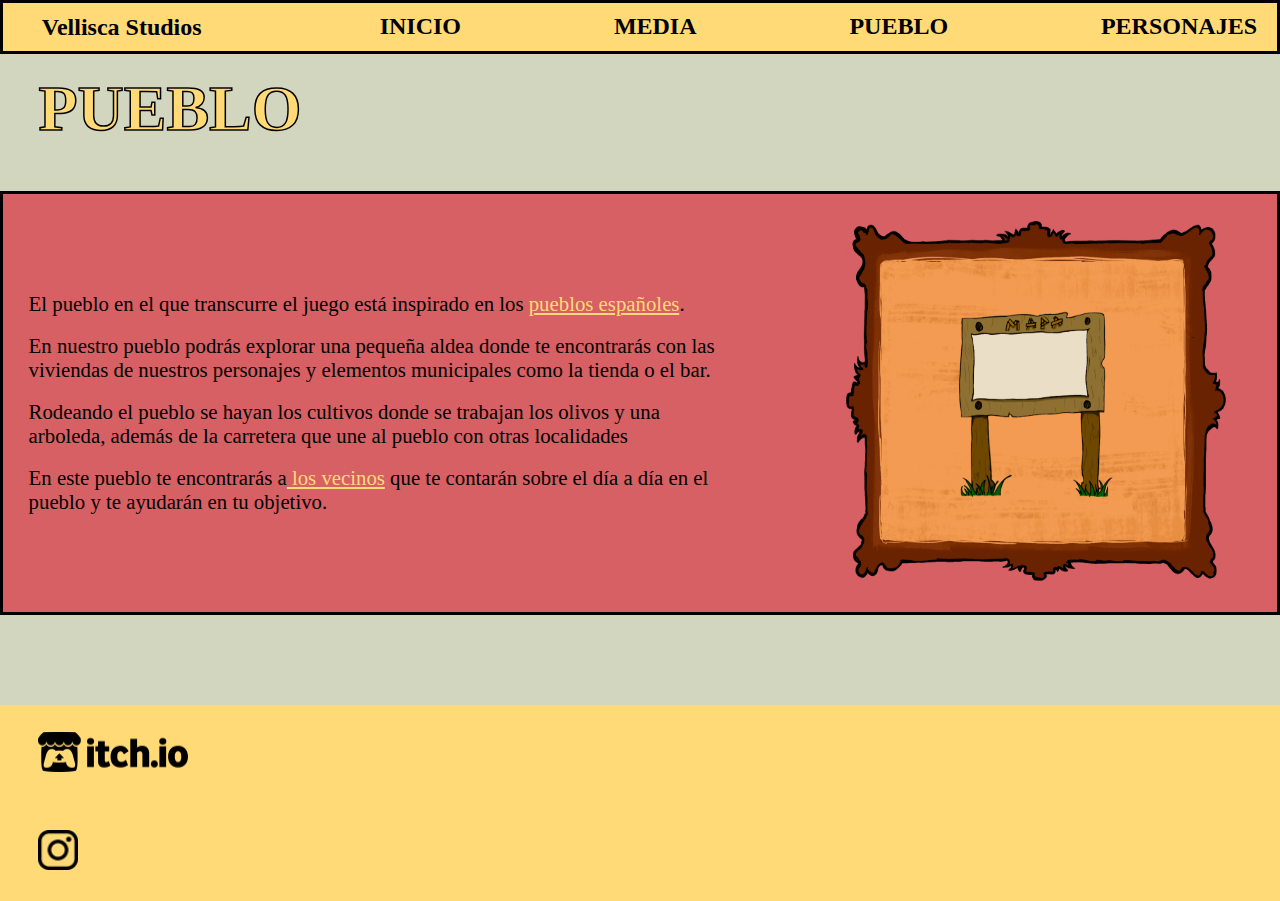
<file: RitaLaAbuelita_web/Pueblo.html>
<!DOCTYPE html>
<html lang="es">
    
    <head>

        <meta charset="utf-8">
    
         
        <meta name="viewport" content="width=device-width, initial-scale=1.0">
        <meta name="author" content="Vellisca Studios">
        <meta name="description" content="Inicio RitaLaAbuelita">

        <link href="media/fotos/Cabeza Rita.png" rel="icon" type="image/x-icon">
    
        <title> 
            Pueblo | Vellisca Studios
        </title>


        <link href="CSS\style.css" rel="stylesheet" type="text/css">

    </head>

<body>
    <header>
        <nav id="menu">
            <input type="checkbox" id="menuToggle">
            <label for="menuToggle" class="menu-icon">
                <span></span>
                <span></span>
                <span></span>
            </label>
            <ul>
                <div>
                    <li class="Logo-menu">
                        <a href="VelliscaStudios.html"  >
                            Vellisca Studios
                        </a> 
                        <img  src="media/fotos/FLOR LOGO VELLISCA.png" alt="RitaInicio">
                    </li>
                </div>
                <div>
                    <li>
                        <a href="Index.html">
                            INICIO
                        </a>
                    </li>
                </div>
                <div>
                    <li>
                        <a href="Media.html">
                            MEDIA
                         </a>
                    </li>
                </div>
                <div>
                    <li>
                        <a href="Pueblo.html">
                            PUEBLO
                        </a>
                    </li>
                </div>
                <div>
                    <li>
                        <a href="Personajes.html">
                            PERSONAJES
                        </a>
                    </li>
                </div>
            </ul>
        </nav>


    </header>

    <h1>
        PUEBLO
    </h1>

    <div id="Pueblo-info">
        <div class="Pueblo-section">
            <nav>
                <p>
                    El pueblo en el que transcurre el juego está inspirado en los <a href="FiestasPueblos.html"><span>pueblos españoles</span></a>.
                </p>
            </nav>
            <br>
            <nav>
                <p>
                    En nuestro pueblo podrás explorar una pequeña aldea donde te encontrarás con las viviendas de nuestros personajes y elementos municipales como la tienda o el bar.
                    
                </p>
            </nav>
            <br>
            <nav>
                <p>
                    Rodeando el pueblo se hayan los cultivos donde se trabajan los olivos y una arboleda, además de la carretera que une al pueblo con otras localidades
                </p>
            </nav>
            <br>
            <nav> 
                <p>
                    En este pueblo te encontrarás a<a href="Personajes.html"><span> los vecinos</span></a> que te contarán sobre el día a día en el pueblo y te ayudarán en tu objetivo.
                </p>
            </nav>
        </div>

        <div class="Pueblo-image">
            <img src="media/fotos/Marco-mapa-pueblo.png" alt="Imágen del mapa del pueblo">
        </div>
    </div>


</body>
<footer id="pie-pagina">
    <div>
        <li>
            <a href="https://vellisca-studios.itch.io/rita-la-abuelita" target="_blank" class="imgItchio">
                <img src="media/fotos/Itch.io_logo.svg.png" alt="RitaInicio">
            </a>
        </li>
    </div>
    <div>
        <li>
            <a href="https://vellisca-studios.itch.io/rita-la-abuelita" target="_blank" class="imgInsta">
                <img src="media/fotos/instagram-logo.png" alt="RitaInicio">
            </a>
        </li>
    </div>
</footer>

</html>
</file>
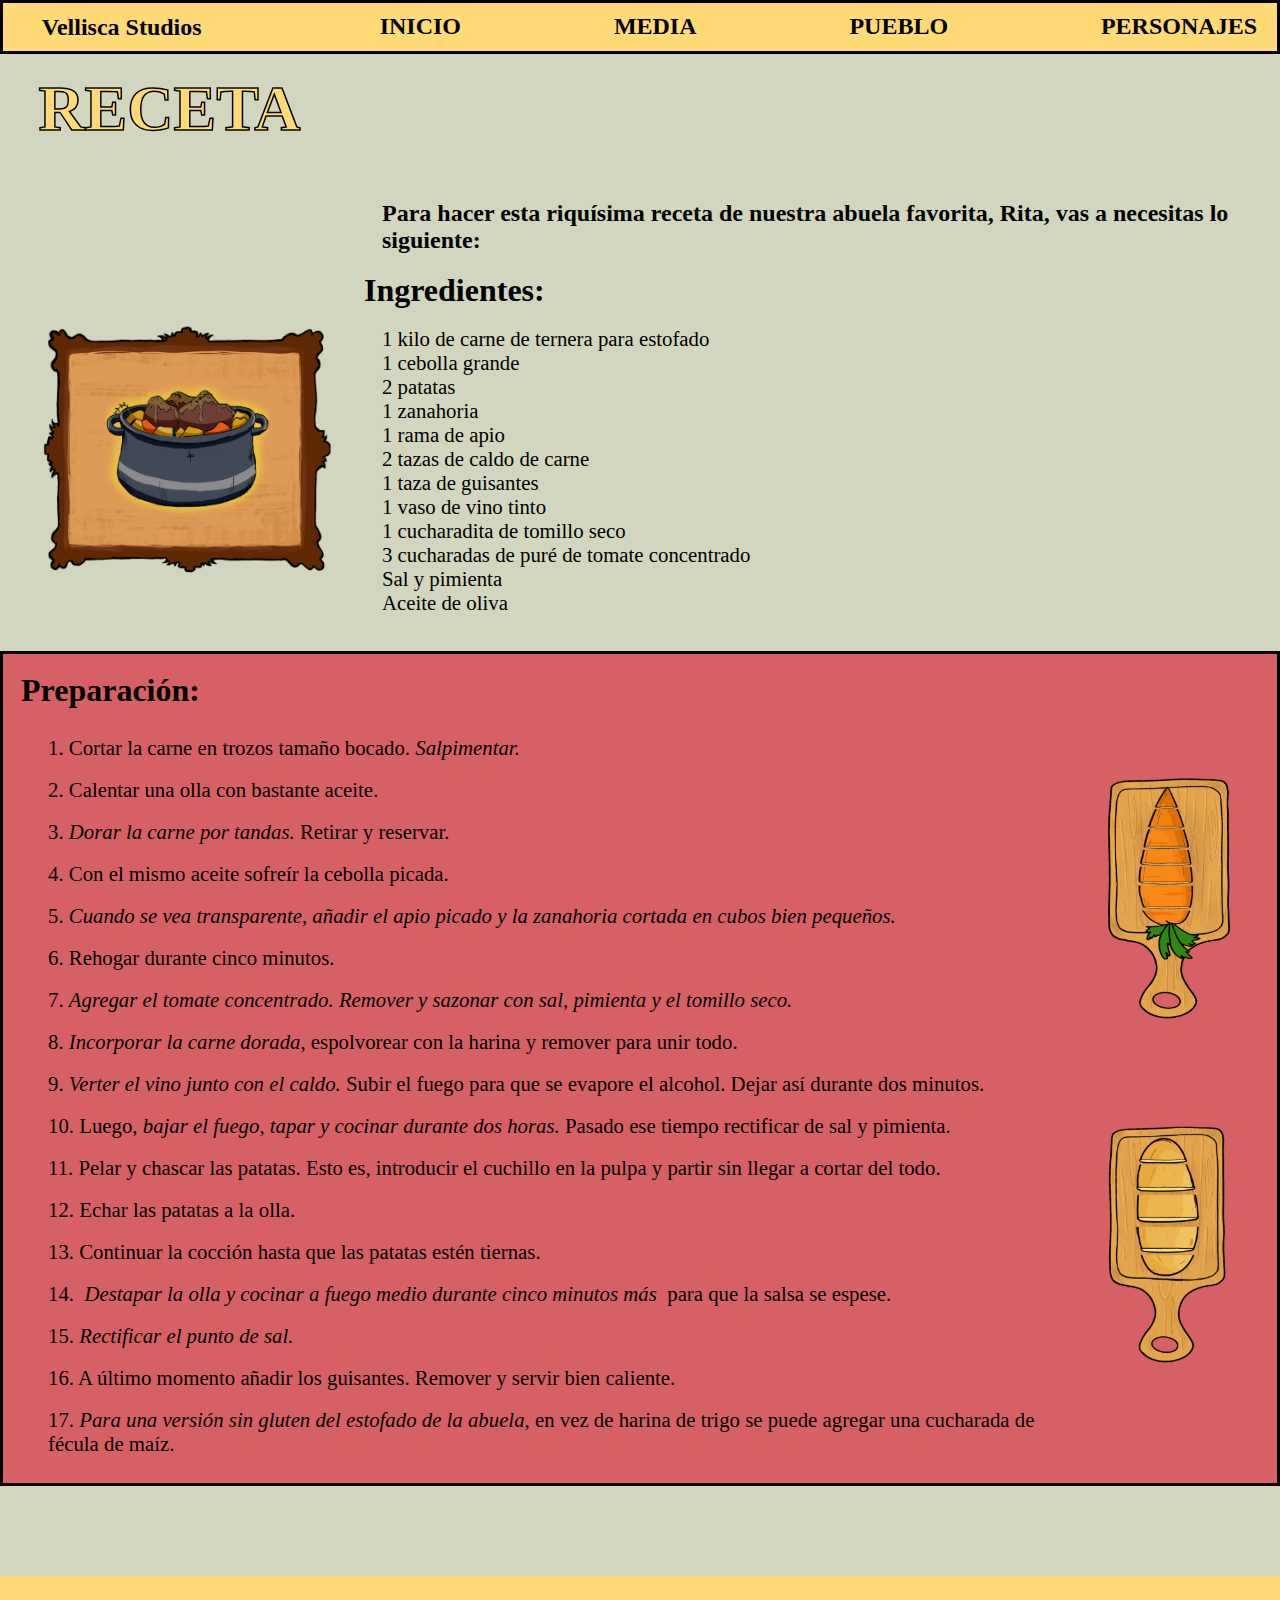
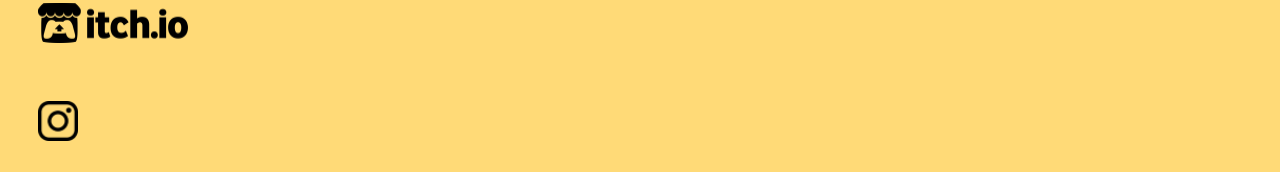
<file: RitaLaAbuelita_web/Receta.html>
<!DOCTYPE html>
<html lang="es">
    
    <head>

        <meta charset="utf-8">
    
         
        <meta name="viewport" content="width=device-width, initial-scale=1.0">
        <meta name="author" content="Vellisca Studios">
        <meta name="description" content="Receta RitaLaAbuelita">

        <link href="media/fotos/Cabeza Rita.png" rel="icon" type="image/x-icon">

        <title> 
            Receta | RitaLaAbuelita
        </title>


        <link href="CSS\style.css" rel="stylesheet" type="text/css">

    </head>

</html>

<body>

    <header>
        <nav id="menu">
            <input type="checkbox" id="menuToggle">
            <label for="menuToggle" class="menu-icon">
                <span></span>
                <span></span>
                <span></span>
            </label>
            <ul>
                <div>
                    <li class="Logo-menu">
                        <a href="VelliscaStudios.html"  >
                            Vellisca Studios
                        </a> 
                        <img  src="media/fotos/FLOR LOGO VELLISCA.png" alt="RitaInicio">
                    </li>
                </div>
                <div>
                    <li>
                        <a href="Index.html">
                            INICIO
                        </a>
                    </li>
                </div>
                <div>
                    <li>
                        <a href="Media.html">
                            MEDIA
                         </a>
                    </li>
                </div>
                <div>
                    <li>
                        <a href="Pueblo.html">
                            PUEBLO
                        </a>
                    </li>
                </div>
                <div>
                    <li>
                        <a href="Personajes.html">
                            PERSONAJES
                        </a>
                    </li>
                </div>
            </ul>
        </nav>


    </header>
    <h1>
        RECETA
    </h1>

    <div id="Inicio-Receta">
        <a class="image-inicio">
            <img  src="media/fotos/Cazo_Receta.PNG" alt="RitaReceta">
        </a>
        <div>
            <p>
                Para hacer esta riquísima receta de nuestra abuela favorita, Rita, 
                vas a necesitas lo siguiente:
            </p>
            <h2>
                Ingredientes:
            </h2>
            <li>
                <a>
                    1 kilo de carne de ternera para estofado
                </a>
                <a>
                    1 cebolla grande
                </a>
                <a>
                    2 patatas
                </a>
                <a>
                    1 zanahoria
                </a>
                <a>
                    1 rama de apio
                </a>
                <a>
                    2 tazas de caldo de carne
                </a>
                <a>
                    1 taza de guisantes
                </a>
                <a>
                    1 vaso de vino tinto
                </a>
                <a>
                    1 cucharadita de tomillo seco
                </a>
                <a>
                    3 cucharadas de puré de tomate concentrado
                </a>
                <a>
                    Sal y pimienta
                </a>
                <a>
                    Aceite de oliva
                </a>
            </li>
        </div>
    </div>
    <div id="Preparacion-Receta">
        <div>
            <h2>
                Preparación:
            </h2>
            <li>
                <a>
                    1.  Cortar la carne en trozos tamaño bocado. <span class="Preparaccion">Salpimentar.</span>    
                </a>
                <a>
                    2.  Calentar una olla con bastante aceite.
                </a>
                <a>
                    3.  <span class="Preparaccion">Dorar la carne por tandas.</span> Retirar y reservar.
                </a>
                <a>
                    4.  Con el mismo aceite sofreír la cebolla picada.
                </a>
                <a>
                    5.  <span class="Preparaccion"> Cuando se vea transparente, añadir el apio picado 
                        y la zanahoria cortada en cubos bien pequeños.</span> 
                </a>
                <a>
                    6.  Rehogar durante cinco minutos.
                </a>
                <a>
                    7.  <span class="Preparaccion">Agregar el tomate concentrado. Remover y sazonar con sal, 
                        pimienta y el tomillo seco.</span> 
                </a>
                <a>
                   8.   <span class="Preparaccion">Incorporar la carne dorada</span>, espolvorear con la harina y remover para unir todo.
                </a>
                <a>
                   9.   <span class="Preparaccion">Verter el vino junto con el caldo.</span> Subir el fuego para que se evapore el alcohol. 
                   Dejar así durante dos minutos.
                </a>
                <a>
                    10. Luego, <span class="Preparaccion">bajar el fuego, tapar y cocinar durante dos horas.</span> Pasado ese tiempo rectificar 
                    de sal y pimienta.
                </a>
                <a>
                    11. Pelar y chascar las patatas. Esto es, introducir el cuchillo en la pulpa y partir sin llegar 
                    a cortar del todo.
                </a>
                <a>
                    12. Echar las patatas a la olla.
                </a>
                <a>
                    13. Continuar la cocción hasta que las patatas estén tiernas.
                </a>
                <a>
                    14. <span class="Preparaccion"> Destapar la olla y cocinar a fuego medio durante cinco minutos más </span>
                    para que la salsa se espese.
                </a>
                <a>
                    15. <span class="Preparaccion">Rectificar el punto de sal.</span>
                </a>
                <a>
                    16. A último momento añadir los guisantes. Remover y servir bien caliente.
                </a>
                <a>
                    17. <span class="Preparaccion">Para una versión sin gluten del estofado de la abuela,</span> en vez de 
                    harina de trigo se puede agregar una cucharada de fécula de maíz.
                </a>
            </li>
        </div>
        <div class="Image-cortes">
            <a>
                <img src="media/fotos/Zanahoria_tabla.PNG" alt="RitaReceta">
            </a>
            <a>
                <img src="media/fotos/Patata_tabla.PNG" alt="RitaReceta">
            </a>
        </div>

    </div>
</body>
<footer id="pie-pagina">
    <div>
        <li>
            <a href="https://vellisca-studios.itch.io/rita-la-abuelita" target="_blank" class="imgItchio">
                <img src="media/fotos/Itch.io_logo.svg.png" alt="RitaInicio">
            </a>
        </li>
    </div>
    <div>
        <li>
            <a href="https://vellisca-studios.itch.io/rita-la-abuelita" target="_blank" class="imgInsta">
                <img src="media/fotos/instagram-logo.png" alt="RitaInicio">
            </a>
        </li>
    </div>
</footer>
</html>
</file>
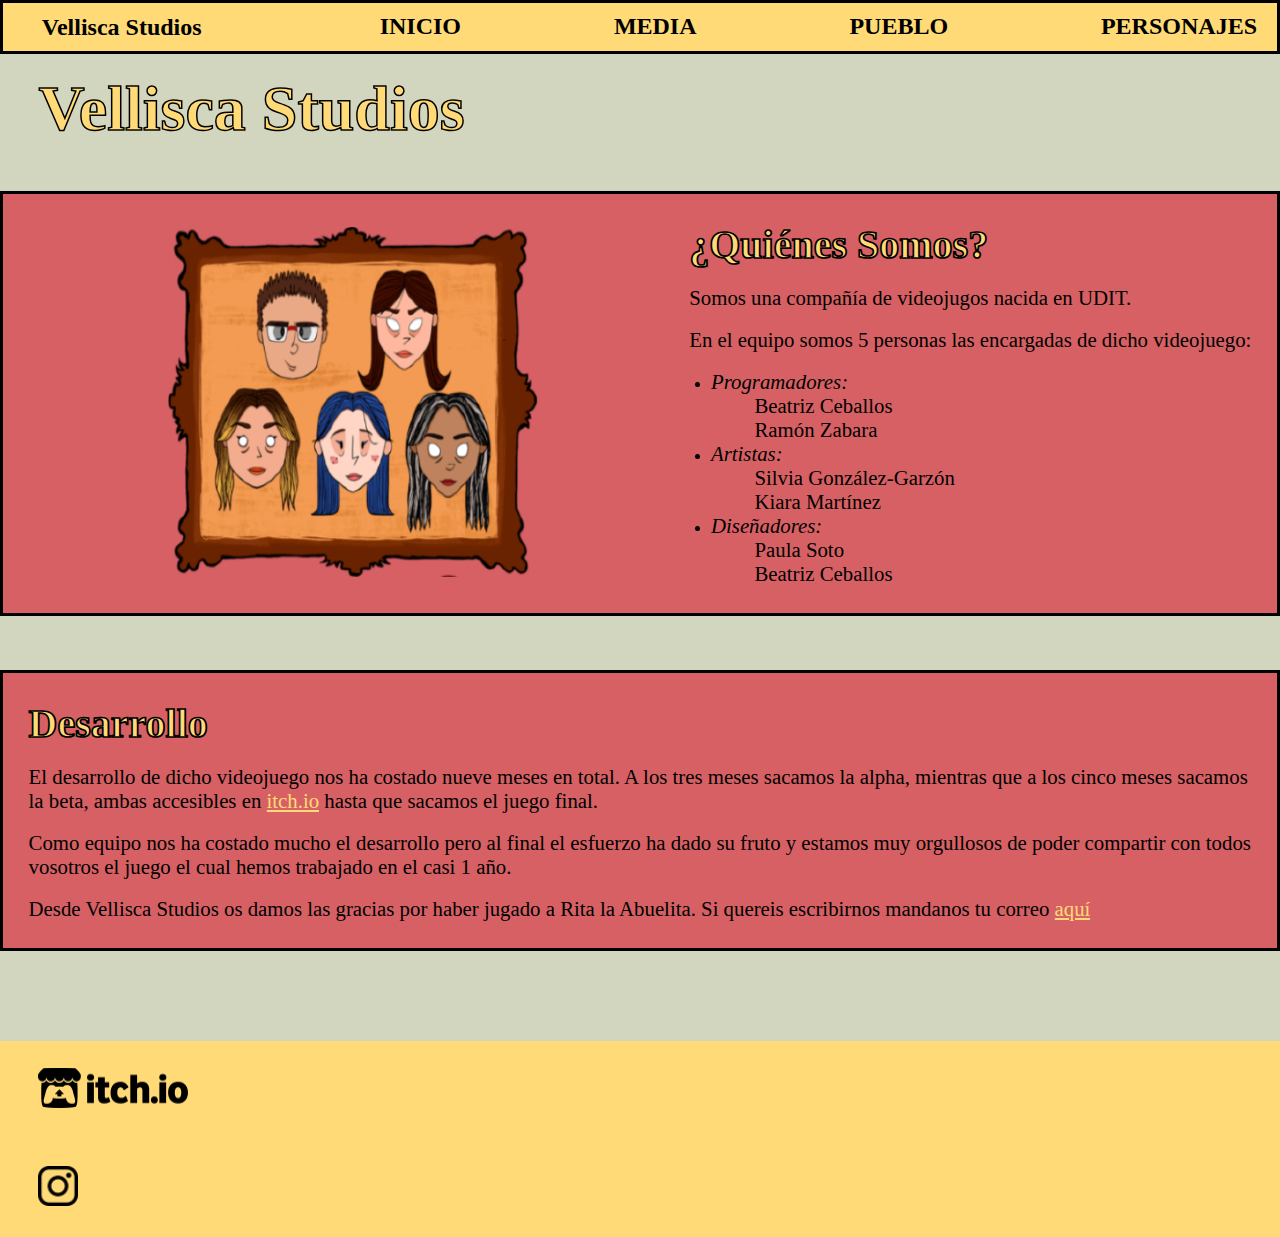
<file: RitaLaAbuelita_web/VelliscaStudios.html>
<!DOCTYPE html>
<html lang="es">
    
    <head>

        <meta charset="utf-8">
    
         
        <meta name="viewport" content="width=device-width, initial-scale=1.0">
        <meta name="author" content="Vellisca Studios">
        <meta name="description" content="Quienes Somos">

        <link href="media/fotos/Cabeza Rita.png" rel="icon" type="image/x-icon">
    
        <title> 
            Nosotros | Vellisca Studios
        </title>


        <link href="CSS\style.css" rel="stylesheet" type="text/css">

    </head>

</html>
<body>
    <header>
        <nav id="menu">
            <input type="checkbox" id="menuToggle">
            <label for="menuToggle" class="menu-icon">
                <span></span>
                <span></span>
                <span></span>
            </label>
            <ul>
                <div>
                    <li class="Logo-menu">
                        <a href="VelliscaStudios.html"  >
                            Vellisca Studios
                        </a> 
                        <img  src="media/fotos/FLOR LOGO VELLISCA.png" alt="RitaInicio">
                    </li>
                </div>
                <div>
                    <li>
                        <a href="Index.html">
                            INICIO
                        </a>
                    </li>
                </div>
                <div>
                    <li>
                        <a href="Media.html">
                            MEDIA
                         </a>
                    </li>
                </div>
                <div>
                    <li>
                        <a href="Pueblo.html">
                            PUEBLO
                        </a>
                    </li>
                </div>
                <div>
                    <li>
                        <a href="Personajes.html">
                            PERSONAJES
                        </a>
                    </li>
                </div>
            </ul>
        </nav>


    </header>

    <h1>
        Vellisca Studios
    </h1>

    <div id="Quienes-somos-info">
        <div class="Quienes-somos-image">
            <a href="#foto-nosotros">
                <img src="media/fotos/nosotros 2.png" alt="Vellisca">
            </a>
        </div>
        <div class="Quienes-somos-selection">
            <a class="Quienes-somos-Titulo">
                ¿Quiénes Somos?
            </a>
            <br>
            <br>
            <p>
                Somos una compañía de videojugos nacida en UDIT. 
            </p>
            <br>
            <p>
                En el equipo somos 5 personas las encargadas de dicho videojuego:
            </p>
            <br>
            <ul>
                <li>
                    <a>
                        Programadores:
                    </a>
                    <ul>
                        <li>
                            <a>
                                Beatriz Ceballos
                            </a>
                            <a>
                                Ramón Zabara
                            </a>

                        </li>
                    </ul>

                </li>
                <li>
                    <a>
                        Artistas:
                    </a>
                    <ul>
                        <li>
                            <a>
                                Silvia González-Garzón
                            </a>
                            <a>
                                Kiara Martínez
                            </a>

                        </li>
                    </ul>

                </li>
                <li>
                    <a>
                        Diseñadores:
                    </a>
                    <ul>
                        <li>
                            <a>
                                Paula Soto
                            </a>
                            <a>
                                Beatriz Ceballos
                            </a>

                        </li>
                    </ul>

                </li>
            </ul>
        </div>
    </div>

    <div id="Desarrollo-info">
        <div class="Desarrollo-selection">
            <a class="Desarrollo-Titulo">
                Desarrollo
            </a>
            <br>
            <br>
            <p>
                El desarrollo de dicho videojuego nos ha costado nueve meses en total. A los tres meses 
                sacamos la alpha, mientras que a los cinco meses sacamos la beta, ambas accesibles en <a href="https://vellisca-studios.itch.io/rita-la-abuelita" target="_blank"><span>itch.io</span></a> 
                hasta que sacamos el juego final.
            </p>
            <br>
            <p>
                Como equipo nos ha costado mucho el desarrollo pero al final el esfuerzo ha dado su fruto y estamos muy orgullosos de poder compartir
                con todos vosotros el juego el cual hemos trabajado en el casi 1 año. 
            </p>
            <br>
            <p>
                Desde Vellisca Studios os damos las gracias por haber jugado a Rita la Abuelita.  Si quereis escribirnos mandanos tu correo <a href="Formulario.html" target="_blank"><span>aquí</span></a>
            </p>
        </div>
    </div>
</body>
<footer id="pie-pagina">
    <div>
        <li>
            <a href="https://vellisca-studios.itch.io/rita-la-abuelita" target="_blank" class="imgItchio">
                <img src="media/fotos/Itch.io_logo.svg.png" alt="RitaInicio">
            </a>
        </li>
    </div>
    <div>
        <li>
            <a href="https://vellisca-studios.itch.io/rita-la-abuelita" target="_blank" class="imgInsta">
                <img src="media/fotos/instagram-logo.png" alt="RitaInicio">
            </a>
        </li>
    </div>
</footer>
</html>
</file>
